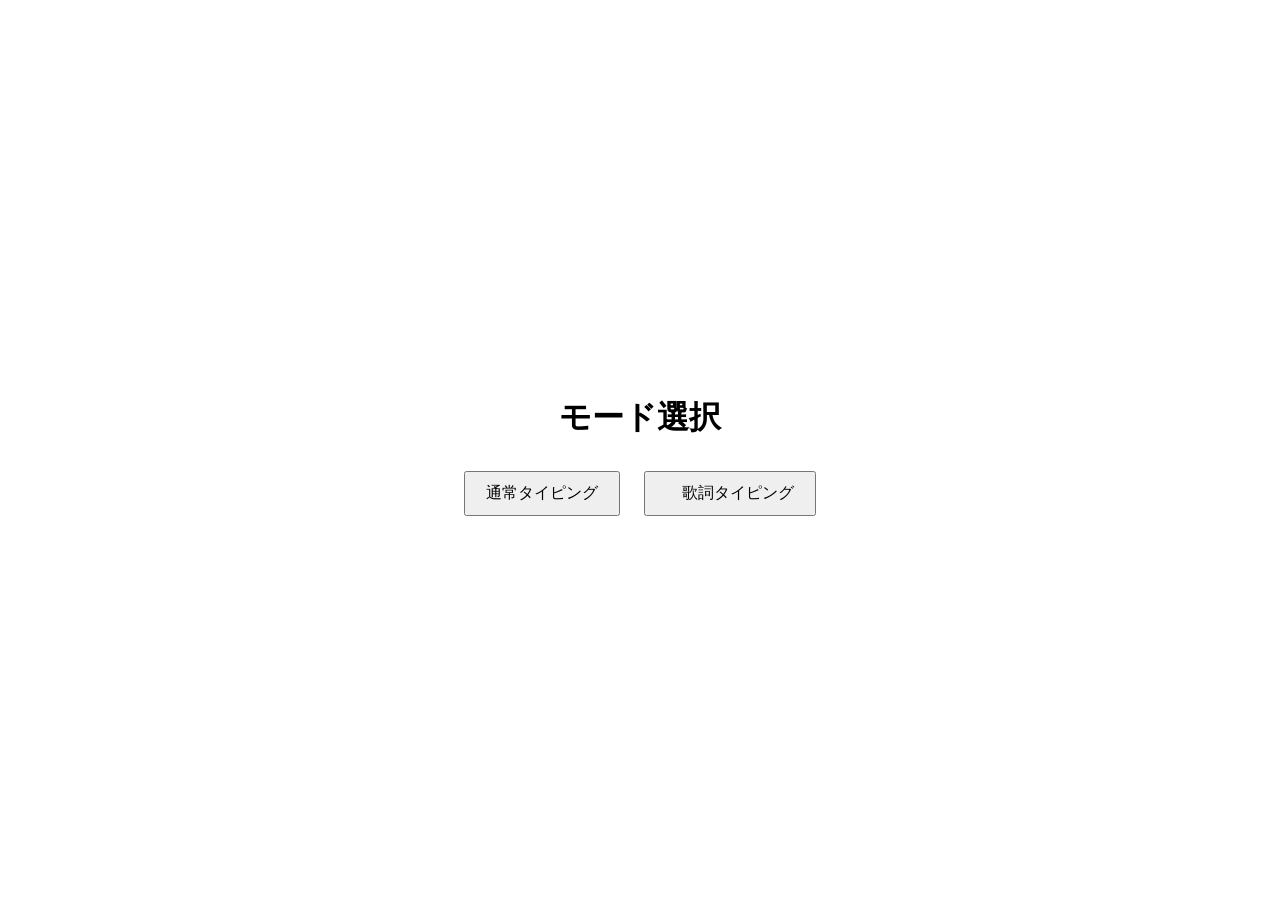
<file: index.html>
<!DOCTYPE html>
<html lang="ja">
<head>
  <meta charset="UTF-8">
  <title>分岐ページ</title>
  <style>
    body {
      margin: 0;
      height: 100vh;
      display: flex;
      justify-content: center;
      align-items: center;
      font-family: sans-serif;
    }
    .container {
      text-align: center;
    }
    button {
      margin: 10px;
      padding: 10px 20px;
      font-size: 16px;
    }
  </style>
</head>
<body>
  <div class="container">
    <h1>モード選択</h1>

    <button onclick="location.href='/normal-typing'">
      通常タイピング
    </button>

    <button onclick="location.href='/song-typing'">
     　歌詞タイピング
    </button>
  </div>
</body>
</html>
</file>
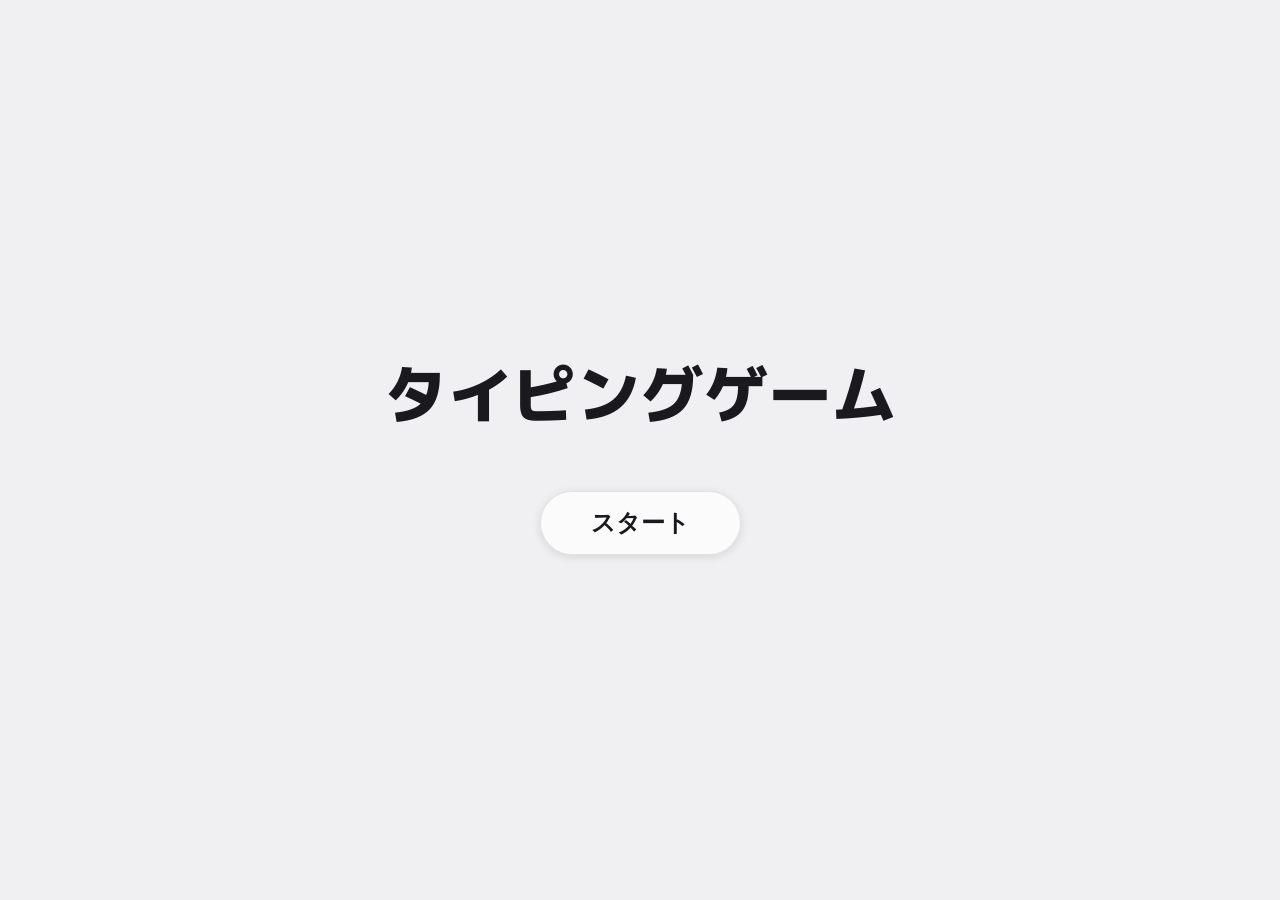
<file: normal-typing/index.html>
<!DOCTYPE html>
<html lang="ja">
<head>
    <meta charset="UTF-8">
    <meta name="viewport" content="width=device-width, initial-scale=1.0">
    <title>タイピングゲーム</title>
    <link rel="stylesheet" href="style.css">
</head>
<body>
    <div id="title-screen" class="screen active">
        <h1 class="game-title">タイピングゲーム</h1>
        <div class="menu">
            <button class="menu-button" onclick="showModeSelect()">スタート</button>
        </div>
    </div>

    <div id="mode-select-screen" class="screen">
        <h2>モード選択</h2>
        <div class="menu">
            <button class="menu-button" onclick="startNormalMode()">通常タイピング</button>
            <button class="menu-button" onclick="showRankSelect()">段位測定</button>
            <button class="menu-button" onclick="showTitleScreen()">戻る</button>
        </div>
    </div>

    <div id="rank-select-screen" class="screen">
        <h2>段位選択</h2>
        <div id="rank-carousel" class="rank-carousel"></div>
        <div class="rank-controls">
            <p>← → キーで選択、Enterで決定</p>
            <button class="menu-button" onclick="showModeSelect()">戻る</button>
        </div>
    </div>

    <div id="game-screen" class="screen">
        <div id="combo-gauge-container" class="combo-gauge-container">
            <div class="combo-label">100ノーミスボーナス</div>
            <div class="combo-gauge-bar">
                <div id="combo-gauge" class="combo-gauge-fill"></div>
                <div id="combo-gauge-text" class="combo-gauge-text">0 / 100</div>
            </div>
        </div>

        <div id="gauges" class="gauges">
            <div class="gauge-container">
                <div class="gauge-label">正打鍵数</div>
                <div class="gauge-bar">
                    <div id="correct-gauge" class="gauge-fill correct-fill"></div>
                    <div id="correct-gauge-text" class="gauge-text">0 / 0</div>
                </div>
            </div>
            <div class="gauge-container">
                <div class="gauge-label">ミス許容</div>
                <div class="gauge-bar">
                    <div id="miss-gauge" class="gauge-fill miss-fill"></div>
                    <div id="miss-gauge-text" class="gauge-text">0 / 0</div>
                </div>
            </div>
        </div>

        <div class="score-display">
            <div>スコア: <span id="score">0</span></div>
            <div>残り時間: <span id="time">60</span>s</div>
        </div>

        <div id="word-display" class="word-display">
            <div id="japanese-word" class="japanese-word"></div>
            <div id="romaji-word" class="romaji-word"></div>
        </div>

        <input type="text" id="input-field" class="input-field" autocomplete="off" autofocus>
    </div>

    <div id="result-screen" class="screen">
        <div id="result-content" class="result-content">
            <div id="result-animation"></div>
            <h2 id="result-title">結果</h2>
            <div id="result-details" class="result-details">
                <p>スコア: <span id="final-score">0</span></p>
                <p>正打鍵数: <span id="final-correct">0</span></p>
                <p>平均キータイプ数: <span id="final-kps">0.0</span> 回/秒</p>
                <p>ミスタイプ数: <span id="final-miss">0</span></p>
                <p id="high-score-text"></p>
            </div>
            <button class="menu-button" onclick="backToMenu()">メニューへ</button>
        </div>
    </div>

    <script src="script.js"></script>
</body>
</html>
</file>
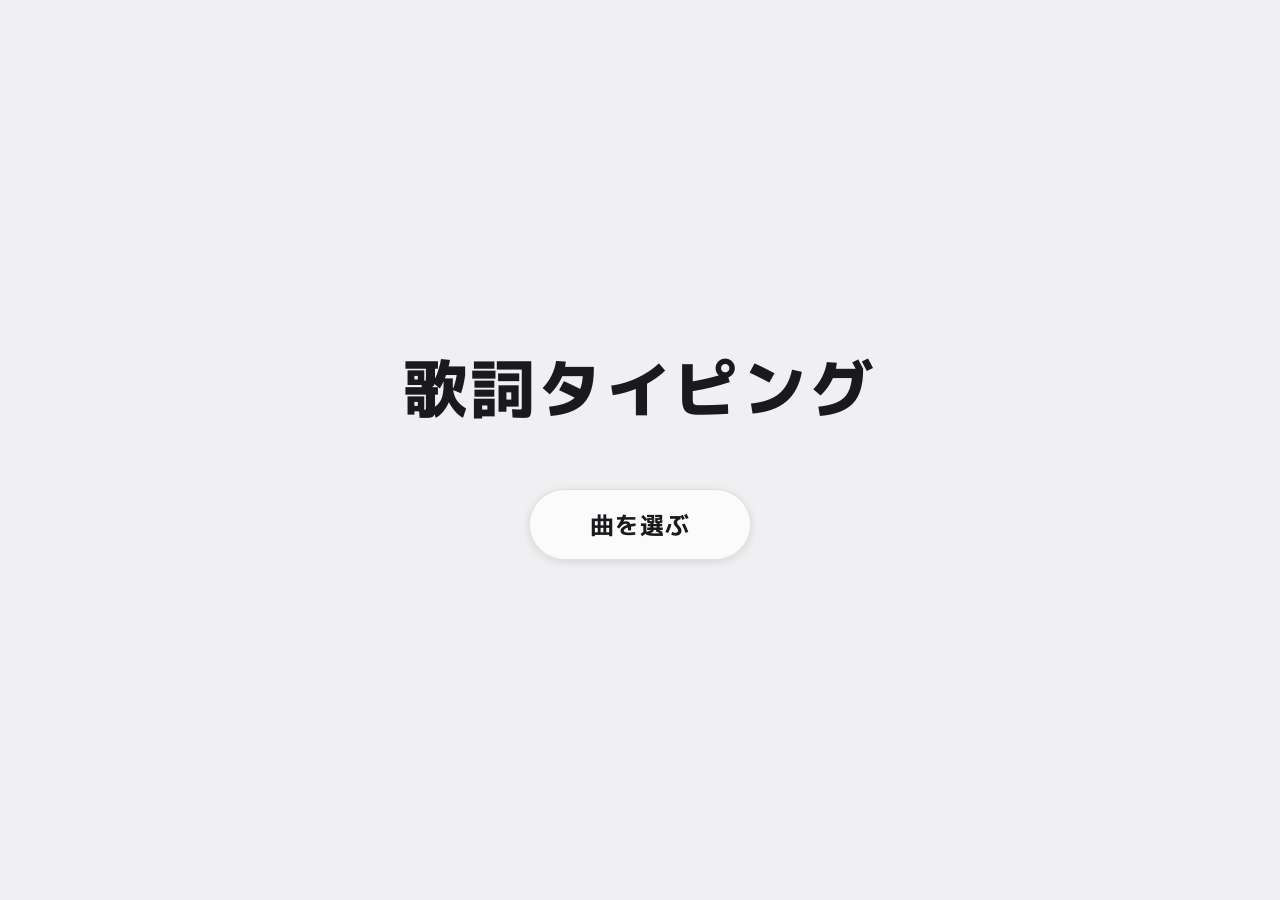
<file: song-typing/index.html>
<!DOCTYPE html>
<html lang="ja">
<head>
    <meta charset="UTF-8">
    <meta name="viewport" content="width=device-width, initial-scale=1.0">
    <link rel="icon" href="../assets/歌.png" type="image/png">
    <title>歌詞タイピングゲーム</title>
    <link rel="stylesheet" href="./style.css">
</head>
<body>
    <!-- タイトル画面 -->
    <div id="title-screen" class="screen active">
        <h1 class="game-title">歌詞タイピング</h1>
        <div class="menu">
            <button class="menu-button" onclick="showSongSelect()">曲を選ぶ</button>
        </div>
    </div>

    <!-- 曲選択画面 -->
    <div id="song-select-screen" class="screen">
        <h2>曲を選択</h2>
        <div id="song-list" class="song-list"></div>
        <button class="menu-button back-btn" onclick="showTitleScreen()">戻る</button>
    </div>

    <!-- ゲーム画面 -->
    <div id="game-screen" class="screen">
        <!-- YouTube動画 -->
        <div id="youtube-container" class="youtube-container">
            <div id="youtube-player"></div>
            <div class="youtube-overlay"></div>
        </div>

       <!-- ノルマゲージ -->
<div id="combo-gauge-container" class="combo-gauge-container">
    <div class="combo-label">ノルマ</div>
    <div class="combo-gauge-bar">
        <div id="norma-gauge" class="combo-gauge-fill"></div>
        <div id="norma-gauge-text" class="combo-gauge-text">-</div>
    </div>
</div>
        <!-- スコア表示 -->
        <div id="score-display" class="score-display">
            <div>スコア: <span id="score">0</span></div>
            <div>正打: <span id="correct-count">0</span> | ミス: <span id="miss-count">0</span></div>
        </div>

        <!-- 歌詞表示エリア -->
        <div id="lyrics-display" class="lyrics-display">
            <div id="current-line" class="current-line">
                <div id="japanese-line" class="japanese-line"></div>
                <div id="romaji-line" class="romaji-line"></div>
            </div>
            <div id="next-line" class="next-line"></div>
        </div>

        <!-- 入力フィールド -->
        <input type="text" id="input-field" class="input-field" autocomplete="off" disabled>
    </div>

    <!-- リザルト画面 -->
    <div id="result-screen" class="screen">
        <div class="result-content">
            <h2>結果</h2>
            <div class="result-details">
                <p>スコア: <span id="final-score">0</span></p>
                <span id="final-rank"></span>
                <p>正打鍵数: <span id="final-correct">0</span></p>
                <p>ミスタイプ数: <span id="final-miss">0</span></p>
                <p>打てなかった行数: <span id="final-missed-lines">0</span></p>
                <p>平均キータイプ数: <span id="final-kps">0.0</span> 回/秒</p>
            </div>
            <div class="result-buttons">
                <button class="menu-button" onclick="replaySong()">もう一度</button>
                <button class="menu-button" onclick="showSongSelect()">曲選択へ</button>
            </div>
        </div>
    </div>

    <!-- YouTube IFrame API -->
    <script src="https://www.youtube.com/iframe_api"></script>
    <!-- 歌詞データを先に読み込む -->
    <script src="./lyrics-data.js"></script>
    <script src="./lyrics-data-2.js"></script>
    <!-- メインスクリプト -->
    <script src="./script.js"></script>
</body>
</html>
</file>
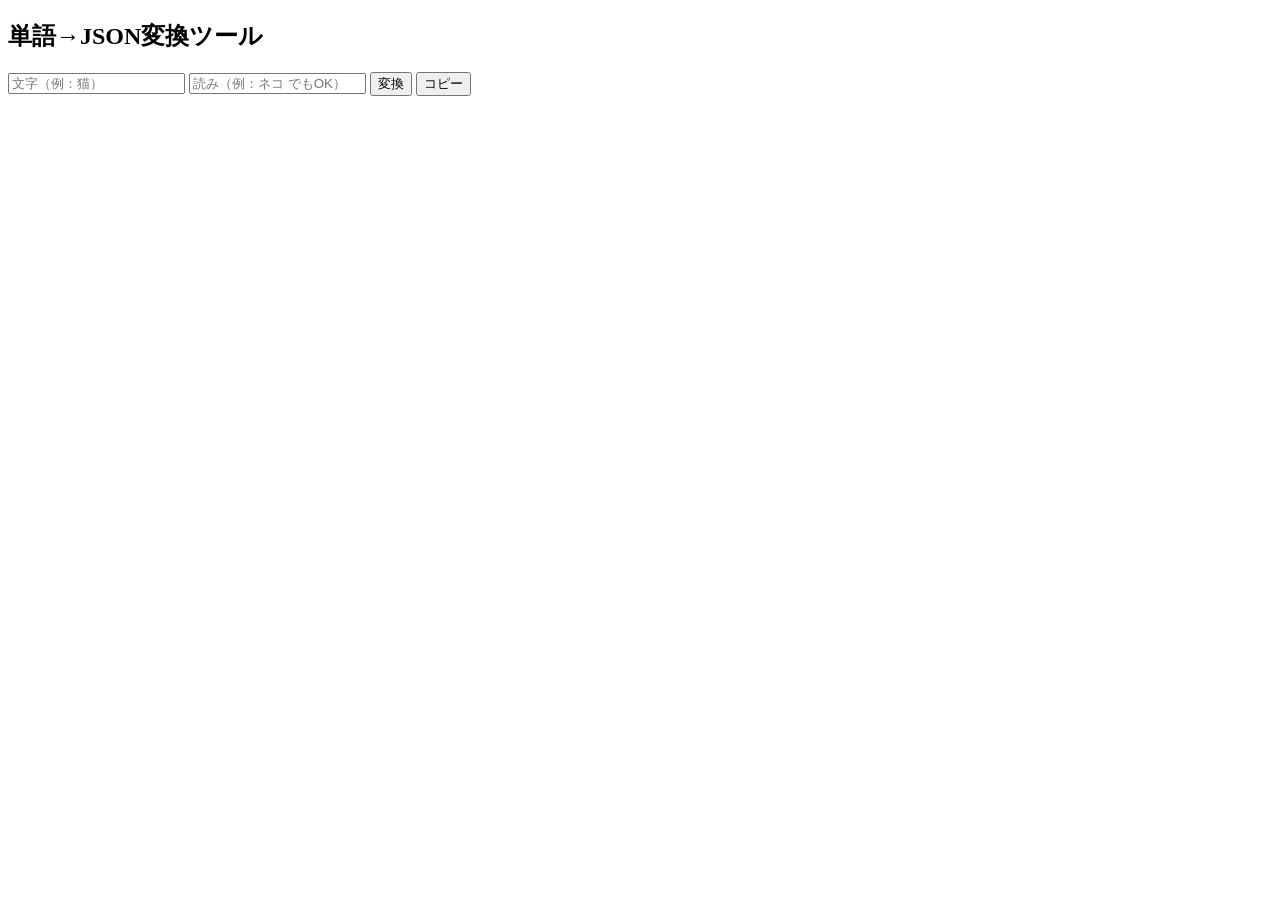
<file: normal-typing/creator.html>
<!DOCTYPE html>
<html lang="ja">
<head>
    <meta charset="UTF-8">
    <meta name="viewport" content="width=device-width, initial-scale=1.0">
    <title>単語→JSON変換</title>
</head>
<body>

<h2>単語→JSON変換ツール</h2>

<input type="text" id="word" placeholder="文字（例：猫）">
<input type="text" id="kana" placeholder="読み（例：ネコ でもOK）">
<button onclick="convert()">変換</button>
<button onclick="copyResult()">コピー</button>

<pre id="output"></pre>

<script>
function toHiragana(str) {
    return str.replace(/[\u30A1-\u30F6]/g, function(match) {
        return String.fromCharCode(match.charCodeAt(0) - 0x60)
    })
}

function convert() {
    var word = document.getElementById("word").value
    var kanaInput = document.getElementById("kana").value
    var kana = toHiragana(kanaInput).split("")

    var result = {
        word: word,
        kana: kana
    }

    document.getElementById("output").textContent =
        JSON.stringify(result) + ","
}

function copyResult() {
    var text = document.getElementById("output").textContent
    navigator.clipboard.writeText(text)
}
</script>

</body>
</html>
</file>
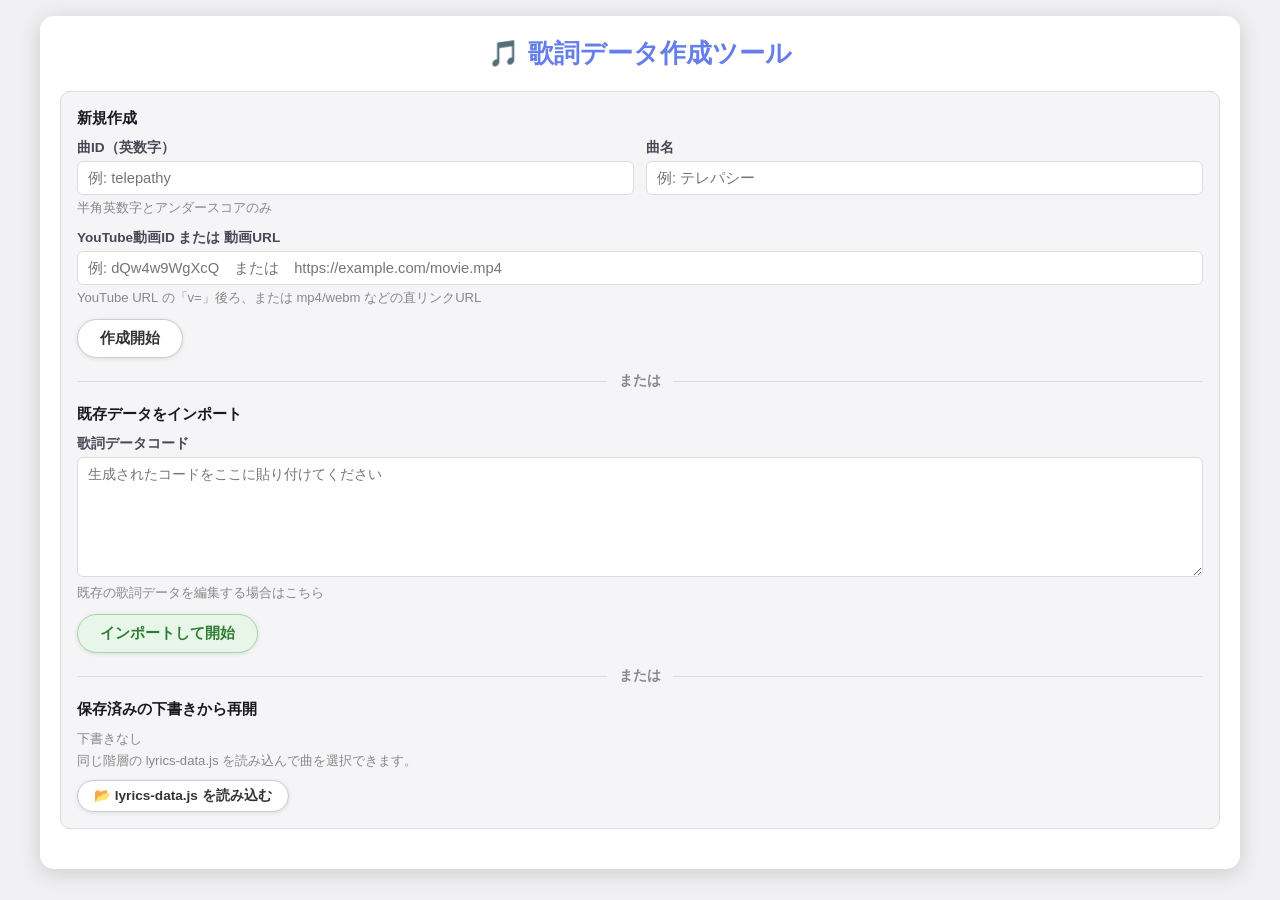
<file: song-typing/lyrics-creator.html>
<!DOCTYPE html>
<html lang="ja">
<head>
    <meta charset="UTF-8">
    <meta name="viewport" content="width=device-width, initial-scale=1.0">
    <title>歌詞データ作成ツール</title>
    <style>
        * { margin: 0; padding: 0; box-sizing: border-box; }
        :root {
            --bg: #f0f0f2;
            --surface: #fff;
            --surface2: #f5f5f7;
            --text: #1a1a1e;
            --text2: #484854;
            --text3: #888;
            --border: #ddd;
            --accent: #667eea;
            --accent2: #764ba2;
            --input-bg: #fff;
        }
        @media (prefers-color-scheme: dark) {
            :root {
                --bg: #111113;
                --surface: #1c1c1e;
                --surface2: #2a2a2e;
                --text: #e2e2e8;
                --text2: #a8a8bc;
                --text3: #666;
                --border: #3a3a3e;
                --accent: #7b8ff0;
                --accent2: #9060c0;
                --input-bg: #1c1c1e;
            }
        }
        body {
            font-family: 'Yu Gothic', 'Hiragino Kaku Gothic ProN', 'Meiryo', sans-serif;
            background: var(--bg);
            min-height: 100vh; padding: 16px;
            color: var(--text);
            font-size: 0.92rem;
        }
        .container {
            max-width: 1200px; margin: 0 auto;
            background: var(--surface);
            border-radius: 14px; padding: 20px;
            box-shadow: 0 4px 20px rgba(0,0,0,0.15);
        }
        h1 { color: var(--accent); text-align: center; margin-bottom: 20px; font-size: 1.6rem; }
        h3 { margin-bottom: 10px; color: var(--text); font-size: 0.95rem; }
        .setup-section { background: var(--surface2); padding: 16px; border-radius: 10px; margin-bottom: 20px; border: 1px solid var(--border); }
        .setup-divider { text-align: center; margin: 14px 0; position: relative; }
        .setup-divider::before { content:''; position:absolute; left:0; right:0; top:50%; height:1px; background:var(--border); }
        .setup-divider span { background:var(--surface2); padding:0 12px; position:relative; color:var(--text3); font-weight:bold; font-size:0.85rem; }
        .input-group { margin-bottom: 12px; }
        .input-group label { display:block; font-weight:bold; margin-bottom:4px; color:var(--text2); font-size:0.85rem; }
        .input-group input, .input-group textarea {
            width:100%; padding:8px 10px; border:1px solid var(--border); border-radius:6px; font-size:0.92rem;
            background: var(--input-bg); color: var(--text);
        }
        .input-group textarea { min-height:120px; font-family:'Courier New',monospace; font-size:0.85rem; }
        .input-group input:focus, .input-group textarea:focus { border-color:var(--accent); outline:none; }
        .input-row-2 { display:grid; grid-template-columns:1fr 1fr; gap:12px; }
        .btn {
            background: #fff;
            color: #333;
            border: 1px solid #ccc;
            padding:9px 22px;
            border-radius:50px; font-size:0.92rem;
            cursor:pointer; transition:all 0.2s ease; font-weight:bold;
            box-shadow: 0 1px 4px rgba(0,0,0,0.1);
        }
        .btn:hover { background: #f0f0f0; transform:translateY(-1px); box-shadow:0 3px 8px rgba(0,0,0,0.15); }
        .btn:active { transform:translateY(0); }
        .btn-small { padding:6px 16px; font-size:0.85rem; }
        .btn-tiny  { padding:4px 10px;  font-size:0.8rem; }
        .btn-import { background:#e8f5e9; color:#2e7d32; border-color:#a5d6a7; }
        .btn-import:hover { background:#dcedc8; }
        @media (prefers-color-scheme: dark) {
            .btn { background: #2a2a2e; color: #e2e2e8; border-color: #444; box-shadow: 0 1px 4px rgba(0,0,0,0.3); }
            .btn:hover { background: #3a3a3e; box-shadow: 0 3px 8px rgba(0,0,0,0.4); }
            .btn-import { background: #1b3a1f; color: #81c784; border-color: #2e7d32; }
            .btn-import:hover { background: #234a27; }
        }
        .main-content { display:none; }
        .main-content.active { display:block; }
        .video-section { background:#000; border-radius:10px; overflow:hidden; margin-bottom:16px; }
        #youtube-player { width:100%; height:400px; }
        .controls { background:var(--surface2); padding:14px; border-radius:10px; margin-bottom:16px; border:1px solid var(--border); }
        .controls-row { display:flex; gap:8px; align-items:center; margin-bottom:10px; flex-wrap:wrap; }
        .controls-row:last-child { margin-bottom:0; }
        .time-display { font-size:1.2rem; font-weight:bold; color:var(--accent); min-width:100px; }
        .control-group { display:flex; gap:4px; align-items:center; }
        .control-label { font-weight:bold; color:var(--text2); margin-right:4px; font-size:0.85rem; }
        .lyrics-input-section { background:var(--surface2); padding:16px; border-radius:10px; margin-bottom:16px; border:1px solid var(--border); }
        .lyrics-input-row {
            display: grid;
            grid-template-columns: 1fr 1fr 100px 40px 80px;
            gap: 6px; margin-bottom: 8px; align-items: center;
        }
        .lyrics-input-row input[type="text"],
        .lyrics-input-row input[type="color"] {
            padding: 8px; border: 1px solid var(--border); border-radius: 5px; font-size: 0.9rem;
            background: var(--input-bg); color: var(--text);
        }
        .lyrics-input-row input[type="color"] { padding: 3px; height: 38px; cursor: pointer; width: 100%; }
        .color-clear-btn {
            background: var(--surface2); color: var(--text2);
            border: 1px solid var(--border); padding: 4px 7px;
            border-radius: 5px; font-size: 0.72rem; cursor: pointer; white-space: nowrap;
        }
        .color-clear-btn:hover { background: var(--border); }
        .color-end-row {
            display: flex; align-items: center; gap: 8px; margin-bottom: 10px;
            padding-bottom: 12px; border-bottom: 1px solid var(--border);
            font-size: 0.85rem; color: var(--text2);
        }
        .color-end-row input[type="checkbox"] { width:14px; height:14px; cursor:pointer; }
        .output-section { background:var(--surface2); padding:16px; border-radius:10px; border:1px solid var(--border); }
        #output-textarea { width:100%; min-height:240px; font-family:'Courier New',monospace; font-size:0.85rem; padding:12px; border:1px solid var(--border); border-radius:5px; background:var(--input-bg); color:var(--text); }
        .lyrics-list { margin-top:16px; max-height:300px; overflow-y:auto; }
        .lyrics-list-header { display:flex; justify-content:space-between; align-items:center; margin-bottom:8px; flex-wrap:wrap; gap:6px; }
        .lyrics-list-header h3 { margin-bottom:0; }
        .diff-info-badges { display:flex; gap:5px; align-items:center; flex-wrap:wrap; }
        .total-kana-badge {
            background: linear-gradient(135deg, var(--accent) 0%, var(--accent2) 100%);
            color: white; padding: 4px 12px; border-radius: 20px;
            font-size: 0.82rem; font-weight: bold; white-space: nowrap;
        }
        .diff-badge {
            font-size: 0.78rem; font-weight: 800; padding: 4px 12px;
            border-radius: 20px; color: #fff; white-space: nowrap; letter-spacing: 0.04em;
        }
        .diff-badge-ultima { background: #1a1a1a !important; border: 1px solid #666; }
        .diff-badge-inst { background: #1e90ff; }
        .diff-badge-we {
            background: linear-gradient(90deg, #ff0000, #ff7700, #ffee00, #00cc00, #0099ff, #8800cc, #ff00aa);
        }
        .inst-row {
            display: flex; align-items: center; gap: 10px; margin-top: 10px;
            padding: 8px 12px; background: var(--surface2); border-radius: 8px; border: 1px solid #90caf9;
        }
        .inst-row label { font-weight: 800; font-size: 0.95rem; color: #1e90ff; cursor: pointer; margin-bottom: 0 !important; }
        .inst-row input[type="checkbox"] { width:16px; height:16px; cursor:pointer; flex-shrink:0; }
        .worlds-end-row {
            display: flex; align-items: center; gap: 10px; margin-top: 12px;
            padding: 10px 12px; background: #1a1a1a; border-radius: 8px; border: 1px solid #444;
        }
        .worlds-end-row label {
            font-weight: 800; font-size: 0.95rem;
            background: linear-gradient(90deg, #ff0000, #ff7700, #ffee00, #00cc00, #0099ff, #8800cc, #ff00aa);
            -webkit-background-clip: text; -webkit-text-fill-color: transparent; background-clip: text;
            cursor: pointer; margin-bottom: 0 !important;
        }
        .worlds-end-row input[type="checkbox"] { width:16px; height:16px; cursor:pointer; flex-shrink:0; }
        #worlds-end-char {
            width: 50px; padding: 6px; border: 2px solid #555; border-radius: 6px;
            font-size: 1.2rem; text-align: center; background: #2a2a2a; color: #fff;
        }
        #worlds-end-char:focus { border-color: #ff7700; outline: none; }
        #worlds-end-hint { font-size: 0.78rem; color: var(--text3); }
        .lyrics-item {
            background:var(--surface); padding:8px 10px; margin-bottom:4px;
            border-radius:5px; display:flex; justify-content:space-between; align-items:center;
            border-left: 3px solid transparent; border: 1px solid var(--border);
        }
        .lyrics-item-content { flex:1; }
        .lyrics-item-time { font-weight:bold; color:var(--accent); min-width:70px; display:inline-block; font-size:0.85rem; }
        .lyrics-item-text { margin:0 6px; font-size:0.9rem; }
        .lyrics-item-color-dot { display:inline-block; width:10px; height:10px; border-radius:50%; margin-left:5px; vertical-align:middle; border:1px solid var(--border); }
        .lyrics-item-tag { display:inline-block; font-size:0.68rem; padding:1px 5px; border-radius:4px; margin-left:3px; font-weight:bold; vertical-align:middle; }
        .tag-start { background:#e3f2fd; color:#1565c0; }
        .tag-end   { background:#fce4ec; color:#b71c1c; }
        .lyrics-item-delete { display:flex; gap:4px; }
        .btn-delete { background:#f44336; color:white; border:none; padding:4px 12px; border-radius:5px; cursor:pointer; font-size:0.78rem; }
        .btn-delete:hover { background:#d32f2f; }
        .btn-edit { background:#2196F3; color:white; border:none; padding:4px 12px; border-radius:5px; cursor:pointer; font-size:0.78rem; }
        .btn-edit:hover { background:#1976D2; }
        .hint { color:var(--text3); font-size:0.82rem; margin-top:4px; }
        .success-message { background:#4CAF50; color:white; padding:12px; border-radius:5px; margin-top:8px; margin-bottom:8px; display:none; font-size:0.9rem; }
        .success-message.show { display:block; animation:fadeIn 0.3s ease; }
        #import-success { background:#2196F3; }
        @keyframes fadeIn { from{opacity:0} to{opacity:1} }

        /* プレビュー */
        .preview-overlay { display:none; position:fixed; inset:0; background:rgba(0,0,0,0.92); z-index:1000; flex-direction:column; align-items:center; justify-content:center; }
        .preview-overlay.active { display:flex; }
        .preview-video-wrapper { width:100%; max-width:860px; aspect-ratio:16/9; background:#000; border-radius:12px; overflow:hidden; box-shadow:0 0 40px rgba(102,126,234,0.4); margin-bottom:16px; }
        #preview-player { width:100%; height:100%; }
        .preview-lyrics-area { width:100%; max-width:860px; }
        #preview-scroll-panel {
            width: 100vw; overflow: hidden; position: relative; height: 180px;
            mask-image: linear-gradient(to bottom, transparent 0%, black 20%, black 80%, transparent 100%);
            -webkit-mask-image: linear-gradient(to bottom, transparent 0%, black 20%, black 80%, transparent 100%);
        }
        #preview-scroll-inner {
            display: flex; flex-direction: column; align-items: center; gap: 8px;
            transition: transform 0.55s cubic-bezier(0.3, 0.8, 0.3, 1); will-change: transform;
        }
        .preview-scroll-line { font-weight:bold; letter-spacing:0.05em; text-align:center; white-space:nowrap; line-height:1.3; font-size:0.95rem; color:rgba(255,255,255,0.28); transition:font-size 0.45s ease,color 0.45s ease; }
        .preview-scroll-line.past  { color:rgba(255,255,255,0.22); font-size:0.95rem; }
        .preview-scroll-line.active { font-size:2rem; color:#fff; text-shadow:0 0 12px rgba(255,255,255,0.4); }
        .preview-scroll-line.near  { font-size:1.2rem; color:rgba(255,255,255,0.55); }
        #preview-romaji { font-size:1rem; color:#aac4ff; letter-spacing:0.12em; min-height:1.4rem; text-align:center; font-family:'Courier New',monospace; margin-top:6px; }
        .preview-controls { display:flex; gap:10px; align-items:center; margin-top:12px; }
        .preview-time { font-size:1.1rem; font-weight:bold; color:#667eea; min-width:90px; text-align:center; }
        .preview-close-btn { position:fixed; top:16px; right:16px; background:rgba(255,255,255,0.15); color:white; border:2px solid rgba(255,255,255,0.3); padding:8px 18px; border-radius:50px; font-size:0.9rem; cursor:pointer; transition:all 0.2s ease; }
        .preview-close-btn:hover { background:rgba(255,255,255,0.28); }

        /* 下書きリスト */
        .draft-bar {
            background: var(--surface2); border: 1px solid var(--border);
            border-radius: 10px; padding: 12px; margin-bottom: 16px;
        }
        .draft-bar-header { display:flex; justify-content:space-between; align-items:center; margin-bottom:8px; }
        .draft-bar-header h3 { margin:0; font-size:0.9rem; }
        .draft-list { display:flex; flex-wrap:wrap; gap:6px; }
        .draft-item {
            display:flex; align-items:center; gap:4px;
            background:var(--surface); border:1px solid var(--border);
            border-radius:20px; padding:4px 10px; font-size:0.82rem;
            cursor:pointer; transition:background 0.15s;
        }
        .draft-item:hover { background:var(--surface2); }
        .draft-item.active { border-color:var(--accent); color:var(--accent); font-weight:700; }
        .draft-item-del { color:var(--text3); font-size:0.9rem; line-height:1; padding:0 2px; cursor:pointer; }
        .draft-item-del:hover { color:#f44336; }
        .draft-empty { font-size:0.82rem; color:var(--text3); }
        #preview-combo {
            position: fixed; right: clamp(12px,3vw,40px); top: 50%; transform: translateY(-50%);
            display: flex; flex-direction: column; align-items: center;
            pointer-events: none; z-index: 1010; opacity: 0; transition: opacity 0.2s;
        }
        #preview-combo.visible { opacity: 1; }
        #preview-combo-label { font-size: 0.7rem; font-weight: 700; letter-spacing: 0.18em; color: rgba(255,255,255,0.5); margin-bottom: 2px; }
        #preview-combo-number {
            font-size: clamp(2.5rem, 5vw, 4rem); font-weight: 900; line-height: 1;
            background: linear-gradient(180deg, #fff2f3 0%, #fbddfd 100%);
            -webkit-background-clip: text; -webkit-text-fill-color: transparent; background-clip: text;
        }
        #preview-combo-number.pop { transform: scale(0.75); }
        #preview-combo-number:not(.pop) { transition: transform 0.1s ease-out; }
    </style>
</head>
<body>
<div class="container">
    <h1>🎵 歌詞データ作成ツール</h1>

    <div id="setup-section" class="setup-section">
        <h3>新規作成</h3>
        <div class="input-row-2">
            <div class="input-group">
                <label>曲ID（英数字）</label>
                <input type="text" id="song-id" placeholder="例: telepathy">
                <p class="hint">半角英数字とアンダースコアのみ</p>
            </div>
            <div class="input-group">
                <label>曲名</label>
                <input type="text" id="song-title" placeholder="例: テレパシー">
            </div>
        </div>
        <div class="input-group">
            <label>YouTube動画ID または 動画URL</label>
            <input type="text" id="youtube-id" placeholder="例: dQw4w9WgXcQ　または　https://example.com/movie.mp4">
            <p class="hint">YouTube URL の「v=」後ろ、または mp4/webm などの直リンクURL</p>
        </div>
        <button class="btn" onclick="startSetup()">作成開始</button>

        <div class="setup-divider"><span>または</span></div>

        <h3>既存データをインポート</h3>
        <div class="input-group">
            <label>歌詞データコード</label>
            <textarea id="import-textarea" placeholder="生成されたコードをここに貼り付けてください"></textarea>
            <p class="hint">既存の歌詞データを編集する場合はこちら</p>
        </div>
        <button class="btn btn-import" onclick="importAndStart()">インポートして開始</button>

        <div class="setup-divider"><span>または</span></div>

        <h3>保存済みの下書きから再開</h3>
        <div id="setup-draft-list" style="display:flex;flex-wrap:wrap;gap:6px;margin-top:4px;">
            <span class="draft-empty">下書きなし</span>
        </div>
        <p class="hint" style="margin-bottom:10px;">同じ階層の lyrics-data.js を読み込んで曲を選択できます。</p>
        <button class="btn btn-small" onclick="loadFromLyricsDataJs()">📂 lyrics-data.js を読み込む</button>
        <select id="lyricsdata-song-select" style="display:none;margin-left:10px;padding:8px;border-radius:8px;border:2px solid #ddd;font-size:1rem;">
            <option value="">-- 曲を選択 --</option>
        </select>
        <button id="lyricsdata-edit-btn" class="btn btn-small" style="display:none;margin-left:6px;" onclick="editSelectedSong()">この曲を編集</button>
    </div><!-- /setup-section -->

    <div id="main-content" class="main-content">
        <!-- 下書きバー -->
        <div class="draft-bar" id="draft-bar">
            <div class="draft-bar-header">
                <h3>📝 下書き</h3>
                <div style="display:flex;gap:6px;">
                    <button class="btn btn-tiny" onclick="saveDraft()">現在を保存</button>
                    <button class="btn btn-tiny" onclick="newDraft()">＋ 新規</button>
                </div>
            </div>
            <div class="draft-list" id="draft-list"></div>
        </div>
        <div class="video-section"><div id="youtube-player"></div></div>
        <div class="controls">
            <div class="controls-row">
                <div class="time-display" id="current-time">0.00秒</div>
                <button class="btn btn-small" onclick="pauseVideo()">⏸ 一時停止</button>
                <button class="btn btn-small" onclick="playVideo()">▶ 再生</button>
                <button class="btn btn-small" style="background:linear-gradient(135deg,#FF6B6B,#ee5a24)" onclick="openPreview()">👁 プレビュー</button>
            </div>
            <div class="controls-row">
                <span class="control-label">微調整:</span>
                <div class="control-group">
                    <button class="btn btn-tiny" onclick="seekVideo(-0.01)">◀ 0.01秒</button>
                    <button class="btn btn-tiny" onclick="seekVideo(0.01)">0.01秒 ▶</button>
                </div>
                <div class="control-group">
                    <button class="btn btn-tiny" onclick="seekVideo(-0.1)">◀ 0.1秒</button>
                    <button class="btn btn-tiny" onclick="seekVideo(0.1)">0.1秒 ▶</button>
                </div>
                <div class="control-group">
                    <button class="btn btn-tiny" onclick="seekVideo(-1)">◀ 1秒</button>
                    <button class="btn btn-tiny" onclick="seekVideo(1)">1秒 ▶</button>
                </div>
                <div class="control-group">
                    <button class="btn btn-tiny" onclick="seekVideo(-5)">◀ 5秒</button>
                    <button class="btn btn-tiny" onclick="seekVideo(5)">5秒 ▶</button>
                </div>
            </div>
        </div>

        <div class="lyrics-input-section">
            <h3>歌詞を追加</h3>

            <!-- WORLD'S END 設定 -->
            <div class="worlds-end-row" id="worlds-end-row">
                <input type="checkbox" id="worlds-end-check" onchange="toggleWorldsEnd()">
                <label for="worlds-end-check">WORLD'S END</label>
                <input type="text" id="worlds-end-char" placeholder="狂" maxlength="1" oninput="onWorldsEndCharInput()">
                <span id="worlds-end-hint">記号（漢字一文字）を入力</span>
            </div>

            <!-- Inst 設定 -->
            <div class="inst-row" id="inst-row">
                <input type="checkbox" id="inst-check" onchange="toggleInst()">
                <label for="inst-check">インスト曲（歌詞なし）</label>
                <span style="font-size:0.82rem;color:#888;">チェックすると歌詞入力が不要になります</span>
            </div>

            <div style="margin: 16px 0 12px; border-top: 2px solid #ddd;"></div>

            <!-- 曲の読み・ジャンル -->
            <div class="input-row-2" style="margin-bottom:10px;">
                <div class="input-group" style="margin-bottom:0;">
                    <label>曲名の読み（五十音ソート用）</label>
                    <input type="text" id="song-yomi" placeholder="例: てれぱしー" oninput="songYomi=this.value">
                </div>
                <div class="input-group" style="margin-bottom:0;">
                    <label>ジャンル1</label>
                    <select id="song-genre" onchange="songGenre=this.value" style="width:100%;padding:8px;border:1px solid var(--border);border-radius:6px;background:var(--input-bg);color:var(--text);font-size:0.92rem;">
                        <option value="">未分類</option>
                    </select>
                </div>
            </div>
            <div class="input-row-2" style="margin-bottom:10px;">
                <div class="input-group" style="margin-bottom:0;">
                    <label>ジャンル2（任意）</label>
                    <select id="song-genre2" onchange="songGenre2=this.value" style="width:100%;padding:8px;border:1px solid var(--border);border-radius:6px;background:var(--input-bg);color:var(--text);font-size:0.92rem;">
                        <option value="">なし</option>
                    </select>
                </div>
                <div class="input-group" style="margin-bottom:0;">
                    <label>ジャンル3（任意）</label>
                    <select id="song-genre3" onchange="songGenre3=this.value" style="width:100%;padding:8px;border:1px solid var(--border);border-radius:6px;background:var(--input-bg);color:var(--text);font-size:0.92rem;">
                        <option value="">なし</option>
                    </select>
                </div>
            </div>

            <!-- 歌詞入力エリア（Inst時は非表示） -->
            <div id="lyrics-input-area">
                <div class="lyrics-input-row">
                    <input type="text"  id="lyrics-text"  placeholder="歌詞（漢字・カタカナOK）">
                    <input type="text"  id="lyrics-kana"  placeholder="読み（ひらがなのみ）">
                    <input type="text"  id="lyrics-color-hex" placeholder="#ffffff" maxlength="7"
                           oninput="syncColorPicker()" style="font-family:monospace;">
                    <input type="color" id="lyrics-color-picker" value="#ffffff"
                           oninput="syncColorHex()">
                    <button class="btn btn-small" onclick="addLyric()">追加</button>
                </div>
                <div class="color-end-row">
                    <input type="checkbox" id="lyrics-color-end">
                    <label for="lyrics-color-end">このラインで色を終了（colorEnd）</label>
                    <button class="color-clear-btn" onclick="clearColor()">🎨 色なし</button>
                    <span id="color-preview-swatch"
                          style="display:inline-block;width:22px;height:22px;border-radius:4px;border:1px solid #bbb;background:#fff;vertical-align:middle;"></span>
                    <span id="color-preview-label" style="font-size:0.82rem;color:#888;">色なし</span>
                </div>
                <div class="color-end-row" style="margin-top:6px;">
                    <input type="checkbox" id="lyrics-scroll-check">
                    <label for="lyrics-scroll-check">このラインをスクロール表示（scroll）</label>
                </div>
                <div class="color-end-row" style="margin-top:6px;">
                    <input type="checkbox" id="lyrics-stay-start">
                    <label for="lyrics-stay-start">ここからSTAY開始（stayStart）</label>
                </div>
                <div class="color-end-row" style="margin-top:4px;">
                    <input type="checkbox" id="lyrics-stay-end">
                    <label for="lyrics-stay-end">ここでSTAY終了・一気にスクロール（stayEnd）</label>
                </div> → 読みを入力 → 追加ボタンで現在の時間に追加。色を指定すると <code>colorStart</code> が付きます。読みなしの場合は空欄でも追加できます。</p>
            </div>
        </div><!-- /lyrics-input-section -->

        <div class="lyrics-list" id="lyrics-list"></div>

        <div class="output-section">
            <h3>生成されたコード / インポート</h3>
            <div style="margin-bottom:10px;">
                <button class="btn btn-small" onclick="generateCode()">コード生成</button>
                <button class="btn btn-small" onclick="copyCode()">📋 コピー</button>
                <button class="btn btn-small btn-import" onclick="importCode()">📥 インポート</button>
            </div>
            <div class="success-message" id="copy-success">コピーしました！</div>
            <div class="success-message" id="import-success">インポートしました！</div>
            <textarea id="output-textarea"></textarea>
            <p class="hint">
                【生成】このコードをlyrics-data.jsのSONGS配列にコピペ<br>
                【インポート】既存のコードを貼り付けて「📥 インポート」で編集可能
            </p>
        </div>
    </div><!-- /main-content -->
</div><!-- /container -->

<!-- プレビュー -->
<div class="preview-overlay" id="preview-overlay">
    <button class="preview-close-btn" onclick="closePreview()">✕ 閉じる</button>
    <div class="preview-video-wrapper"><div id="preview-player"></div></div>
    <div class="preview-lyrics-area">
        <div id="preview-scroll-panel">
            <div id="preview-scroll-inner"></div>
        </div>
        <div id="preview-scroll-text-bar" style="width:100%;overflow:hidden;height:2.2em;position:relative;display:none;">
            <span id="preview-scroll-text-inner" style="position:absolute;white-space:nowrap;font-size:1.3rem;font-weight:700;color:#fff;"></span>
        </div>
        <style>#preview-scroll-text-bar.active{display:block;}
        @keyframes scroll-rtl { from { right: -100%; } to { right: 110%; } }
        </style>
        <div id="preview-romaji"></div>
    </div>
    <div class="preview-controls">
        <div class="preview-time" id="preview-time">0.00秒</div>
        <button class="btn btn-small" onclick="pausePreview()">⏸ 一時停止</button>
        <button class="btn btn-small" onclick="playPreview()">▶ 再生</button>
        <div class="control-group">
            <button class="btn btn-tiny" onclick="seekPreview(-5)">◀ 5秒</button>
            <button class="btn btn-tiny" onclick="seekPreview(5)">5秒 ▶</button>
        </div>
    </div>
    <div id="preview-combo">
        <div id="preview-combo-label">COMBO</div>
        <div id="preview-combo-number">0</div>
    </div>
</div>

<script src="https://www.youtube.com/iframe_api"></script>
<script>
// ===== グローバル =====
let player = null;
let previewPlayer = null;
let currentTime = 0;
let previewCurrentTime = 0;
let lyricsData = [];
let songId = '', songTitle = '', youtubeId = '', videoUrl = '';
let isWorldsEnd = false, worldsEndChar = '';
let isInst = false;
let songYomi = '', songGenre = '', songGenre2 = '', songGenre3 = '';
let updateInterval = null;
let previewUpdateInterval = null;
let _currentDraftId = null;
let _lastSavedJSON = null; // beforeunload 用

// ===== 下書き管理 =====
const DRAFT_KEY = 'typing_game_creator_drafts';

function getDrafts() {
    try { return JSON.parse(localStorage.getItem(DRAFT_KEY) || '[]'); } catch(e) { return []; }
}
function saveDraftsRaw(arr) {
    localStorage.setItem(DRAFT_KEY, JSON.stringify(arr));
}

function getCurrentState() {
    return { id: songId, title: songTitle, youtubeId, videoUrl, isWorldsEnd, worldsEnd: worldsEndChar, isInst, yomi: songYomi, genre: songGenre, genre2: songGenre2, genre3: songGenre3, lyrics: lyricsData };
}

function saveDraft(quiet = false) {
    const state = getCurrentState();
    const stateJSON = JSON.stringify(state);
    const drafts = getDrafts();
    if (_currentDraftId) {
        const i = drafts.findIndex(d => d._draftId === _currentDraftId);
        if (i >= 0) { drafts[i] = { ...state, _draftId: _currentDraftId }; }
        else { drafts.push({ ...state, _draftId: _currentDraftId }); }
    } else {
        _currentDraftId = Date.now().toString();
        drafts.push({ ...state, _draftId: _currentDraftId });
    }
    saveDraftsRaw(drafts);
    _lastSavedJSON = stateJSON;
    renderDraftList();
    if (!quiet) showMessage('copy-success');
}

function loadDraft(draftId) {
    if (!confirmUnsaved()) return;
    const drafts = getDrafts();
    const d = drafts.find(d => d._draftId === draftId);
    if (!d) return;
    _currentDraftId = draftId;
    songId = d.id || ''; songTitle = d.title || '';
    youtubeId = d.youtubeId || ''; videoUrl = d.videoUrl || '';
    isWorldsEnd = !!d.isWorldsEnd; worldsEndChar = d.worldsEnd || '';
    isInst = !!d.isInst;
    songYomi   = d.yomi   || '';
    songGenre  = d.genre  || '';
    songGenre2 = d.genre2 || '';
    songGenre3 = d.genre3 || '';
    lyricsData = (d.lyrics || []).map(l => ({ time: l.time, text: l.text, kana: l.kana || [], colorStart: l.colorStart || null, colorEnd: l.colorEnd || false, scroll: l.scroll || null, stayStart: l.stayStart || null, stayEnd: l.stayEnd || null }));
    _lastSavedJSON = JSON.stringify(getCurrentState());
    // UI復元
    const we = document.getElementById('worlds-end-check'); if (we) we.checked = isWorldsEnd;
    const wec = document.getElementById('worlds-end-char'); if (wec) wec.value = worldsEndChar;
    const ic = document.getElementById('inst-check'); if (ic) ic.checked = isInst;
    const la = document.getElementById('lyrics-input-area'); if (la) la.style.display = isInst ? 'none' : '';
    document.getElementById('output-textarea').value = '';
    if (!player) {
        createPlayer();
    } else if (isDirectVideoUrl(videoUrl)) {
        player.destroy?.(); createPlayer();
    } else {
        player.loadVideoById?.(youtubeId || '');
    }
    renderLyricsList();
    renderDraftList();
    syncYomiGenreUI();
}

function deleteDraft(draftId, e) {
    e.stopPropagation();
    if (!confirm('この下書きを削除しますか？')) return;
    const drafts = getDrafts().filter(d => d._draftId !== draftId);
    saveDraftsRaw(drafts);
    if (_currentDraftId === draftId) _currentDraftId = null;
    renderDraftList();
}

function newDraft() {
    if (!confirmUnsaved()) return;
    _currentDraftId = null;
    _lastSavedJSON = null;
    songId = ''; songTitle = ''; youtubeId = ''; videoUrl = '';
    isWorldsEnd = false; worldsEndChar = ''; isInst = false;
    lyricsData = [];
    const we = document.getElementById('worlds-end-check'); if (we) we.checked = false;
    const wec = document.getElementById('worlds-end-char'); if (wec) wec.value = '';
    const ic = document.getElementById('inst-check'); if (ic) ic.checked = false;
    const la = document.getElementById('lyrics-input-area'); if (la) la.style.display = '';
    document.getElementById('output-textarea').value = '';
    renderLyricsList();
    renderDraftList();
    // セットアップ画面に戻す
    document.getElementById('setup-section').style.display = '';
    document.getElementById('main-content').classList.remove('active');
}

function renderDraftList() {
    const drafts = getDrafts();
    const html = drafts.length === 0
        ? '<span class="draft-empty">下書きなし</span>'
        : drafts.map(d => `
            <div class="draft-item${d._draftId === _currentDraftId ? ' active' : ''}" onclick="loadDraft('${d._draftId}')">
                <span>${d.title || '(無題)'}</span>
                <span class="draft-item-del" onclick="deleteDraft('${d._draftId}', event)">✕</span>
            </div>`).join('');
    const el = document.getElementById('draft-list');
    if (el) el.innerHTML = html;
    const el2 = document.getElementById('setup-draft-list');
    if (el2) el2.innerHTML = html;
}

function confirmUnsaved() {
    const cur = JSON.stringify(getCurrentState());
    if (_lastSavedJSON !== null && cur !== _lastSavedJSON) {
        return confirm('現在の下書きが保存されていません。\n続けると変更が失われます。よろしいですか？');
    }
    return true;
}

// ブラウザ再読み込み・タブ閉じ時の警告
window.addEventListener('beforeunload', e => {
    if (lyricsData.length === 0) return;
    const cur = JSON.stringify(getCurrentState());
    if (_lastSavedJSON === null || cur !== _lastSavedJSON) {
        e.preventDefault();
        e.returnValue = '';
    }
});

// ===== ローマ字変換（プレビュー & カウント用） =====
const SINGLE_MAP = {
    'あ':'a','い':'i','う':'u','え':'e','お':'o',
    'か':'ka','き':'ki','く':'ku','け':'ke','こ':'ko',
    'が':'ga','ぎ':'gi','ぐ':'gu','げ':'ge','ご':'go',
    'さ':'sa','し':'shi','す':'su','せ':'se','そ':'so',
    'ざ':'za','じ':'ji','ず':'zu','ぜ':'ze','ぞ':'zo',
    'た':'ta','ち':'chi','つ':'tsu','て':'te','と':'to',
    'だ':'da','ぢ':'di','づ':'du','で':'de','ど':'do',
    'な':'na','に':'ni','ぬ':'nu','ね':'ne','の':'no',
    'は':'ha','ひ':'hi','ふ':'fu','へ':'he','ほ':'ho',
    'ば':'ba','び':'bi','ぶ':'bu','べ':'be','ぼ':'bo',
    'ぱ':'pa','ぴ':'pi','ぷ':'pu','ぺ':'pe','ぽ':'po',
    'ま':'ma','み':'mi','む':'mu','め':'me','も':'mo',
    'や':'ya','ゆ':'yu','よ':'yo',
    'ら':'ra','り':'ri','る':'ru','れ':'re','ろ':'ro',
    'わ':'wa','を':'wo','ん':'n','っ':'ltu','ー':'-',
    'ゔ':'vu'
};
const COMBO_MAP = {
    'きゃ':'kya','きゅ':'kyu','きょ':'kyo',
    'しゃ':'sha','しゅ':'shu','しょ':'sho',
    'ちゃ':'cha','ちゅ':'chu','ちょ':'cho',
    'にゃ':'nya','にゅ':'nyu','にょ':'nyo',
    'ひゃ':'hya','ひゅ':'hyu','ひょ':'hyo',
    'みゃ':'mya','みゅ':'myu','みょ':'myo',
    'りゃ':'rya','りゅ':'ryu','りょ':'ryo',
    'ぎゃ':'gya','ぎゅ':'gyu','ぎょ':'gyo',
    'じゃ':'ja','じゅ':'ju','じょ':'jo',
    'びゃ':'bya','びゅ':'byu','びょ':'byo',
    'ぴゃ':'pya','ぴゅ':'pyu','ぴょ':'pyo',
    'ふぁ':'fa','ふぃ':'fi','ふぇ':'fe','ふぉ':'fo',
    'うぃ':'wi','うぇ':'we',
    'てぃ':'thi','でぃ':'dhi',
    'ゔぁ':'va','ゔぃ':'vi','ゔぇ':'ve','ゔぉ':'vo',
    'ゔゃ':'vya','ゔゅ':'vyu','ゔょ':'vyo',
    'つぁ':'tsa','つぃ':'tsi','つぇ':'tse','つぉ':'tso',
    'てぇ':'the','てゅ':'thu',
    'でぁ':'dha','でぇ':'dhe','でゅ':'dhu',
    'とぁ':'twa','とぃ':'twi','とぅ':'twu','とぇ':'twe','とぉ':'two',
    'どぁ':'dwa','どぃ':'dwi','どぅ':'dwu','どぇ':'dwe','どぉ':'dwo',
    'くぁ':'kwa','ぐぁ':'gwa',
    'うぁ':'wha','うぉ':'who',
    'いぇ':'ye'
};

function toRomaji(kanaArray) {
    let result = '', i = 0;
    while (i < kanaArray.length) {
        if (i + 1 < kanaArray.length && COMBO_MAP[kanaArray[i] + kanaArray[i+1]]) {
            result += COMBO_MAP[kanaArray[i] + kanaArray[i+1]]; i += 2; continue;
        }
        if (kanaArray[i] === 'っ') {
            if (i + 1 < kanaArray.length) {
                // っ+コンボ
                if (i + 2 < kanaArray.length && COMBO_MAP[kanaArray[i+1] + kanaArray[i+2]]) {
                    result += COMBO_MAP[kanaArray[i+1] + kanaArray[i+2]][0]; i++; continue;
                }
                // っ+単体
                const nxt = SINGLE_MAP[kanaArray[i+1]];
                if (nxt) { result += nxt[0]; i++; continue; }
            }
            result += 'ltu'; i++; continue; // 末尾
        }
        result += SINGLE_MAP[kanaArray[i]] || kanaArray[i]; i++;
    }
    return result;
}

// 実際の打鍵数を計算（game.js と同じロジック）
function countKeystrokes(kanaArray) {
    let total = 0, i = 0;
    while (i < kanaArray.length) {
        if (kanaArray[i] === 'っ') {
            if (i + 1 < kanaArray.length) {
                // っ+コンボ
                if (i + 2 < kanaArray.length && COMBO_MAP[kanaArray[i+1] + kanaArray[i+2]]) {
                    total += 1; i++; continue;
                }
                const nxt = SINGLE_MAP[kanaArray[i+1]];
                if (nxt) { total += 1; i++; continue; }
            }
            total += 3; i++; continue; // 末尾っ → ltu
        }
        if (i + 1 < kanaArray.length && COMBO_MAP[kanaArray[i] + kanaArray[i+1]]) {
            total += COMBO_MAP[kanaArray[i] + kanaArray[i+1]].length; i += 2; continue;
        }
        if (kanaArray[i] === 'ん') {
            total += (i === kanaArray.length - 1) ? 2 : 1; i++; continue;
        }
        const r = SINGLE_MAP[kanaArray[i]] || kanaArray[i];
        total += r.length; i++;
    }
    return total;
}

// ===== World's End トグル =====
function toggleWorldsEnd() {
    isWorldsEnd = document.getElementById('worlds-end-check').checked;
    if (!isWorldsEnd) worldsEndChar = '';
    renderLyricsList();
}

function toggleInst() {
    const checked = document.getElementById('inst-check').checked;
    if (checked && lyricsData.length > 0) {
        if (!confirm(`歌詞が${lyricsData.length}件登録されています。\nインスト楽曲に変更すると歌詞がすべて削除されます。\nよろしいですか？`)) {
            document.getElementById('inst-check').checked = false;
            return;
        }
    }
    isInst = checked;
    const area = document.getElementById('lyrics-input-area');
    const listEl = document.getElementById('lyrics-list');
    if (isInst) {
        area.style.display = 'none';
        lyricsData = [];
    } else {
        area.style.display = '';
    }
    renderLyricsList();
}

function onWorldsEndCharInput() {
    worldsEndChar = document.getElementById('worlds-end-char').value.trim();
    renderLyricsList();
}

// ===== 難易度計算（15上限、15超は15+） =====
function calcDifficulty(totalKeystrokes) {
    const rawLevel = Math.max(1, Math.ceil(totalKeystrokes / 100));
    const level    = Math.min(rawLevel, 15);
    const over15   = rawLevel > 15;
    let name, color;
    if      (level <= 3)  { name = 'BASIC';    color = '#00ac7e'; }
    else if (level <= 7)  { name = 'ADVANCED'; color = '#fc8207'; }
    else if (level <= 10) { name = 'EXPERT';   color = '#f22922'; }
    else if (level <= 12) { name = 'MASTER';   color = '#921cec'; }
    else                  { name = 'ULTIMA';   color = '#000000'; }
    return { name, color, level, over15 };
}

// ===== 色ピッカー同期 =====
function syncColorPicker() {
    const hex = document.getElementById('lyrics-color-hex').value;
    if (/^#[0-9a-fA-F]{6}$/.test(hex)) {
        document.getElementById('lyrics-color-picker').value = hex;
    }
    updateColorPreview();
}
function syncColorHex() {
    const c = document.getElementById('lyrics-color-picker').value;
    document.getElementById('lyrics-color-hex').value = c;
    updateColorPreview();
}
function clearColor() {
    document.getElementById('lyrics-color-hex').value = '';
    document.getElementById('lyrics-color-picker').value = '#ffffff';
    updateColorPreview();
}
function updateColorPreview() {
    const hex = document.getElementById('lyrics-color-hex').value;
    const swatch = document.getElementById('color-preview-swatch');
    const label  = document.getElementById('color-preview-label');
    if (/^#[0-9a-fA-F]{6}$/.test(hex)) {
        swatch.style.background = hex;
        label.textContent = hex;
        label.style.color = '#333';
    } else {
        swatch.style.background = '#fff';
        label.textContent = '色なし';
        label.style.color = '#888';
    }
}

function isDirectVideoUrl(str) {
    if (!str) return false;
    return /^https?:\/\/.+\.(mp4|webm|ogg|mov|m4v)(\?.*)?$/i.test(str) ||
           (str.startsWith('http') && !str.includes('youtube.com') && !str.includes('youtu.be'));
}

function onYouTubeIframeAPIReady() {}

// ===== セットアップ =====
function startSetup() {
    songId    = document.getElementById('song-id').value.trim();
    songTitle = document.getElementById('song-title').value.trim();
    const input = document.getElementById('youtube-id').value.trim();
    if (!songId || !songTitle || !input) { alert('全ての項目を入力してください'); return; }
    if (isDirectVideoUrl(input)) {
        videoUrl  = input;
        youtubeId = '';
    } else {
        youtubeId = input;
        videoUrl  = '';
    }
    lyricsData = [];
    isWorldsEnd = false; worldsEndChar = ''; isInst = false;
    createPlayer();
}

function importAndStart() {
    const code = document.getElementById('import-textarea').value.trim();
    if (!code) { alert('インポートするコードを入力してください'); return; }
    try {
        const data = eval('(' + code + ')');
        if (!data.id || !data.title || (!data.youtubeId && !data.videoUrl)) throw new Error('不正なフォーマットです');
        songId        = data.id;
        songTitle     = data.title;
        youtubeId     = data.youtubeId || '';
        videoUrl      = data.videoUrl  || '';
        isWorldsEnd   = !!(data.worldsEnd);
        worldsEndChar = data.worldsEnd || '';
        isInst = !data.lyrics || data.lyrics.length === 0;
        songYomi   = data.yomi   || '';
        songGenre  = data.genre  || '';
        songGenre2 = data.genre2 || '';
        songGenre3 = data.genre3 || '';
        lyricsData = (data.lyrics || []).map(l => ({
            time: l.time, text: l.text, kana: l.kana,
            colorStart: l.colorStart || null,
            colorEnd:   l.colorEnd   || false
        }));
        createPlayer();
        document.getElementById('import-textarea').value = '';
        syncYomiGenreUI();
    } catch (e) { alert('インポートに失敗しました。\n' + e.message); }
}

// ===== プレイヤー =====
function createPlayer() {
    document.getElementById('setup-section').style.display = 'none';
    document.getElementById('main-content').classList.add('active');
    renderDraftList();
    _lastSavedJSON = null; // 新規作成時は未保存扱い

    if (isDirectVideoUrl(videoUrl)) {
        const container = document.getElementById('youtube-player');
        container.innerHTML = '';
        const vid = document.createElement('video');
        vid.src = videoUrl;
        vid.controls = true;
        vid.style.cssText = 'width:100%;height:500px;background:#000;';
        vid.preload = 'metadata';
        container.appendChild(vid);
        // player互換APIラップ
        player = {
            getCurrentTime: () => vid.currentTime,
            getDuration:    () => isFinite(vid.duration) ? vid.duration : 0,
            seekTo:         (t) => { vid.currentTime = t; },
            playVideo:      () => vid.play(),
            pauseVideo:     () => vid.pause(),
            setPlaybackRate:(r) => { vid.playbackRate = r; },
            destroy:        () => { vid.pause(); vid.src = ''; },
            loadVideoById:  () => {},
        };
        vid.addEventListener('loadedmetadata', onPlayerReady);
    } else {
        player = new YT.Player('youtube-player', {
            height: '500', width: '100%', videoId: youtubeId,
            host: 'https://www.youtube.com',
            playerVars: { autoplay: 0, enablejsapi: 1, origin: window.location.origin },
            events: { onReady: onPlayerReady }
        });
    }
}
function onPlayerReady() {
    updateInterval = setInterval(() => {
        if (player && player.getCurrentTime) {
            currentTime = player.getCurrentTime();
            document.getElementById('current-time').textContent = currentTime.toFixed(2) + '秒';
        }
    }, 100);
    // UIをインポートした状態に合わせて復元
    const weCheck = document.getElementById('worlds-end-check');
    const weChar  = document.getElementById('worlds-end-char');
    const instCheck = document.getElementById('inst-check');
    const lyricsArea = document.getElementById('lyrics-input-area');
    if (weCheck)  weCheck.checked  = isWorldsEnd;
    if (weChar)   weChar.value     = worldsEndChar;
    if (instCheck) instCheck.checked = isInst;
    if (lyricsArea) lyricsArea.style.display = isInst ? 'none' : '';
    renderLyricsList();
}
function pauseVideo() { if (player) player.pauseVideo(); }
function playVideo()  { if (player) player.playVideo(); }
function seekVideo(sec) { if (player) player.seekTo(Math.max(0, currentTime + sec), true); }

// ===== 歌詞追加 =====
function addLyric() {
    const text     = document.getElementById('lyrics-text').value.replace(/^[\r\n]+|[\r\n]+$/g, '');
    const kana     = document.getElementById('lyrics-kana').value.trim();
    const colorHex = document.getElementById('lyrics-color-hex').value.trim();
    const colorEnd   = document.getElementById('lyrics-color-end').checked;
    const scrollCheck = document.getElementById('lyrics-scroll-check').checked;
    const stayStart   = document.getElementById('lyrics-stay-start').checked;
    const stayEnd     = document.getElementById('lyrics-stay-end').checked;

    if (!text) { alert('歌詞を入力してください'); return; }
    if (kana && !/^[ぁ-んゔーa-z0-9 ]+$/.test(kana)) {
        alert('読みはひらがな、ゔ、長音記号（ー）、小文字英数字のみで入力してください'); return;
    }

    const entry = {
        time: currentTime,
        text: text,
        kana: kana ? kana.split('') : [],
        colorStart: (/^#[0-9a-fA-F]{6}$/.test(colorHex)) ? colorHex : null,
        colorEnd: colorEnd,
        scroll: scrollCheck || null,
        stayStart: stayStart || null,
        stayEnd: stayEnd || null
    };

    lyricsData.push(entry);
    lyricsData.sort((a, b) => a.time - b.time);
    _lastSavedJSON = null;
    renderLyricsList();

    document.getElementById('lyrics-text').value = '';
    document.getElementById('lyrics-kana').value = '';
    document.getElementById('lyrics-scroll-check').checked = false;
    document.getElementById('lyrics-stay-start').checked = false;
    document.getElementById('lyrics-stay-end').checked = false;
}

function deleteLyric(index) {
    if (confirm('この歌詞を削除しますか？')) {
        lyricsData.splice(index, 1);
        _lastSavedJSON = null;
        renderLyricsList();
    }
}

// ===== リスト描画 =====
function renderLyricsList() {
    const container = document.getElementById('lyrics-list');

    let badgeHtml = '';
    let headerRight = '';

    if (isWorldsEnd) {
        // WORLD'S END バッジ
        badgeHtml = `<span class="diff-badge diff-badge-we">WORLD'S END 「${worldsEndChar || '?'}」</span>`;
        headerRight = `<div class="diff-info-badges">${badgeHtml}</div>`;
    } else if (lyricsData.length === 0) {
        // 歌詞なし → Inst
        badgeHtml = `<span class="diff-badge diff-badge-inst">Inst</span>`;
        headerRight = `<div class="diff-info-badges">${badgeHtml}</div>`;
    } else {
        // 通常
        const totalKeystrokes = lyricsData.reduce((sum, l) => sum + countKeystrokes(l.kana), 0);
        const diff = calcDifficulty(totalKeystrokes);
        const levelLabel = diff.over15
            ? `15<sup>+</sup>`
            : `${diff.level}`;
        let cls = diff.name === 'ULTIMA' ? 'diff-badge diff-badge-ultima' : 'diff-badge';
        badgeHtml = `<span class="${cls}" style="background:${diff.color};">${diff.name} Lv.${levelLabel}</span>`;
        headerRight = `
            <div class="diff-info-badges">
                <span class="total-kana-badge">⌨️ 総打数: ${totalKeystrokes}</span>
                ${badgeHtml}
            </div>`;
    }

    container.innerHTML = `
        <div class="lyrics-list-header">
            <h3>追加済み歌詞（${lyricsData.length}行）</h3>
            ${headerRight}
        </div>
    `;

    lyricsData.forEach((lyric, i) => {
        const el = document.createElement('div');
        el.className = 'lyrics-item';
        if (lyric.colorStart) el.style.borderLeftColor = lyric.colorStart;

        let colorInfo = '';
        if (lyric.colorStart) {
            colorInfo += `<span class="lyrics-item-color-dot" style="background:${lyric.colorStart};"></span>`;
            colorInfo += `<span class="lyrics-item-tag tag-start">colorStart: ${lyric.colorStart}</span>`;
        }
        if (lyric.colorEnd) {
            colorInfo += `<span class="lyrics-item-tag tag-end">colorEnd</span>`;
        }
        const kanaDisplay = lyric.kana.length > 0 ? ` (${lyric.kana.join('')})` : ' <span style="color:#aaa;font-size:0.8em;">読みなし</span>';

        el.innerHTML = `
            <div class="lyrics-item-content">
                <span class="lyrics-item-time">${lyric.time.toFixed(2)}秒</span>
                <span class="lyrics-item-text">${lyric.text}${kanaDisplay}</span>
                ${colorInfo}
            </div>
            <div class="lyrics-item-delete">
                <button class="btn-edit" onclick="editLyric(${i})">編集</button>
                <button class="btn-delete" onclick="deleteLyric(${i})">削除</button>
            </div>
        `;
        container.appendChild(el);
    });
}

// ===== 歌詞編集 =====
function editLyric(index) {
    const lyric = lyricsData[index];
    if (!lyric) return;

    // 入力欄に値を戻す
    document.getElementById('lyrics-text').value  = lyric.text;
    document.getElementById('lyrics-kana').value  = lyric.kana.join('');
    const colorHex = lyric.colorStart || '';
    document.getElementById('lyrics-color-hex').value    = colorHex;
    document.getElementById('lyrics-color-picker').value = colorHex || '#ffffff';
    document.getElementById('lyrics-color-end').checked  = lyric.colorEnd || false;
    document.getElementById('lyrics-scroll-check').checked = !!lyric.scroll;
    document.getElementById('lyrics-stay-start').checked   = !!lyric.stayStart;
    document.getElementById('lyrics-stay-end').checked     = !!lyric.stayEnd;
    updateColorPreview();

    // 時間もその歌詞のタイミングにシーク
    if (player) player.seekTo(lyric.time, true);

    // リストから削除（追加時に新しいエントリが作られる）
    lyricsData.splice(index, 1);
    renderLyricsList();

    // テキスト欄にフォーカス
    document.getElementById('lyrics-text').focus();
}

// ===== lyrics-data.js から読み込む =====
let _loadedSongs = [];
function loadFromLyricsDataJs() {
    fetch('./lyrics-data.js')
        .then(r => {
            if (!r.ok) throw new Error(`読み込み失敗 (${r.status})`);
            return r.text();
        })
        .then(text => {
            const match = text.match(/const\s+SONGS\s*=\s*(\[[\s\S]*\])\s*;?\s*$/m)
                       || text.match(/const\s+SONGS\s*=\s*(\[[\s\S]*\])/);
            if (!match) throw new Error('SONGS配列が見つかりません');
            _loadedSongs = eval(match[1]);
            const sel = document.getElementById('lyricsdata-song-select');
            sel.innerHTML = '<option value="">-- 曲を選択 --</option>';
            _loadedSongs.forEach((song, i) => {
                const opt = document.createElement('option');
                opt.value = i;
                opt.textContent = song.title;
                sel.appendChild(opt);
            });
            sel.style.display = '';
            document.getElementById('lyricsdata-edit-btn').style.display = '';
            alert(`${_loadedSongs.length}曲を読み込みました！`);
        })
        .catch(err => {
            alert('lyrics-data.js の読み込みに失敗しました。\n同じ階層に置いてあるか確認してください。\n\n' + err.message);
        });
}

function editSelectedSong() {
    const sel = document.getElementById('lyricsdata-song-select');
    const idx = parseInt(sel.value);
    if (isNaN(idx) || !_loadedSongs[idx]) { alert('曲を選択してください'); return; }

    // 歌詞があってコード生成されていない場合は確認
    const outputCode = document.getElementById('output-textarea')?.value.trim() || '';
    if (lyricsData.length > 0 && !outputCode) {
        if (!confirm('現在の歌詞データのコードが生成されていません。\nこのまま別の曲の編集に移ると、現在の作業内容が失われます。\n続けますか？')) return;
    }
    const song = _loadedSongs[idx];
    const code = JSON.stringify(song).replace(/"([^"]+)":/g, '$1:').replace(/"/g, "'");
    // importAndStart と同じ処理をオブジェクトから直接実行
    songId        = song.id;
    songTitle     = song.title;
    youtubeId     = song.youtubeId || '';
    videoUrl      = song.videoUrl  || '';
    isWorldsEnd   = !!(song.worldsEnd);
    worldsEndChar = song.worldsEnd || '';
    isInst = !song.lyrics || song.lyrics.length === 0;
    songYomi   = song.yomi   || '';
    songGenre  = song.genre  || '';
    songGenre2 = song.genre2 || '';
    songGenre3 = song.genre3 || '';
    lyricsData = (song.lyrics || []).map(l => ({
        time: l.time, text: l.text, kana: l.kana || [],
        colorStart: l.colorStart || null,
        colorEnd:   l.colorEnd   || false
    }));
    createPlayer();
    syncYomiGenreUI();
}

// ===== コード生成 / コピー / インポート =====
function generateCode() {
    if (!isInst && !isWorldsEnd && lyricsData.length === 0) {
        alert('歌詞を1つ以上追加するか、インスト曲またはWORLD\'S ENDを設定してください'); return;
    }
    const weChar = document.getElementById('worlds-end-char') ? document.getElementById('worlds-end-char').value.trim() : worldsEndChar;
    const escapedId    = songId.replace(/'/g, "\\'");
    const escapedTitle = songTitle.replace(/'/g, "\\'");
    let code = `{\n    id: '${escapedId}',\n    title: '${escapedTitle}',\n`;
    if (songYomi)   code += `    yomi: '${songYomi.replace(/'/g,"\\'")}',\n`;
    if (songGenre)  code += `    genre: '${songGenre}',\n`;
    if (songGenre2) code += `    genre2: '${songGenre2}',\n`;
    if (songGenre3) code += `    genre3: '${songGenre3}',\n`;
    if (videoUrl) {
        code += `    videoUrl: '${videoUrl}',\n`;
    } else {
        code += `    youtubeId: '${youtubeId}',\n`;
    }
    if (isWorldsEnd && weChar) {
        code += `    worldsEnd: '${weChar}',\n`;
    }
    if (!isInst && lyricsData.length > 0) {
        code += `    lyrics: [\n`;
        lyricsData.forEach((lyric, i) => {
            const kanaStr = lyric.kana.map(k => `'${k}'`).join(',');
            let extra = '';
            if (lyric.colorStart) extra += `, colorStart: '${lyric.colorStart}'`;
            if (lyric.colorEnd)   extra += `, colorEnd: true`;
            if (lyric.scroll)     extra += `, scroll: true`;
            if (lyric.stayStart)  extra += `, stayStart: true`;
            if (lyric.stayEnd)    extra += `, stayEnd: true`;
            code += `        { time: ${lyric.time.toFixed(2)}, text: '${lyric.text.replace(/'/g,"\\'")}', kana: [${kanaStr}]${extra} }`;
            if (i < lyricsData.length - 1) code += ',';
            code += '\n';
        });
        code += `    ]\n`;
    }
    code += `}`;
    document.getElementById('output-textarea').value = code;
}

function copyCode() {
    const ta = document.getElementById('output-textarea');
    if (!ta.value) { alert('まずコード生成ボタンを押してください'); return; }
    ta.select();
    document.execCommand('copy');
    showMessage('copy-success');
}

function importCode() {
    const code = document.getElementById('output-textarea').value.trim();
    if (!code) { alert('コードを貼り付けてください'); return; }
    try {
        const data = eval('(' + code + ')');
        if (!data.id || !data.title || (!data.youtubeId && !data.videoUrl)) throw new Error('不正なフォーマットです');
        songId        = data.id;
        songTitle     = data.title;
        youtubeId     = data.youtubeId || '';
        videoUrl      = data.videoUrl  || '';
        isWorldsEnd   = !!(data.worldsEnd);
        worldsEndChar = data.worldsEnd || '';
        isInst = !data.lyrics || data.lyrics.length === 0;
        songYomi   = data.yomi   || '';
        songGenre  = data.genre  || '';
        songGenre2 = data.genre2 || '';
        songGenre3 = data.genre3 || '';
        lyricsData = (data.lyrics || []).map(l => ({
            time: l.time, text: l.text, kana: l.kana,
            colorStart: l.colorStart || null,
            colorEnd:   l.colorEnd   || false
        }));
        // UI復元
        const weCheck = document.getElementById('worlds-end-check');
        const weChar  = document.getElementById('worlds-end-char');
        const instCheck = document.getElementById('inst-check');
        const lyricsArea = document.getElementById('lyrics-input-area');
        if (weCheck)  weCheck.checked   = isWorldsEnd;
        if (weChar)   weChar.value      = worldsEndChar;
        if (instCheck) instCheck.checked = isInst;
        if (lyricsArea) lyricsArea.style.display = isInst ? 'none' : '';
        syncYomiGenreUI();
        if (player) {
            if (videoUrl && isDirectVideoUrl(videoUrl)) {
                player.destroy?.();
                createPlayer();
            } else {
                player.loadVideoById(youtubeId);
            }
        }
        renderLyricsList();
        showMessage('import-success');
        let info = `インポート完了！\n曲: ${songTitle}`;
        if (isInst)       info += '\n種別: インスト曲';
        else if (isWorldsEnd) info += `\nWORLD'S END: ★${worldsEndChar}`;
        else              info += `\n歌詞数: ${lyricsData.length}行`;
        alert(info);
    } catch (e) { alert('インポートに失敗しました。\n' + e.message); }
}

function syncYomiGenreUI() {
    const y = document.getElementById('song-yomi');
    if (y) y.value = songYomi;
    const g1 = document.getElementById('song-genre');
    if (g1) g1.value = songGenre;
    const g2 = document.getElementById('song-genre2');
    if (g2) g2.value = songGenre2;
    const g3 = document.getElementById('song-genre3');
    if (g3) g3.value = songGenre3;
}

function showMessage(id) {
    const el = document.getElementById(id);
    el.classList.add('show');
    setTimeout(() => el.classList.remove('show'), 2000);
}

// ===== プレビュー =====
function buildPreviewScrollPanel() {
    const inner = document.getElementById('preview-scroll-inner');
    if (!inner) return;
    inner.innerHTML = '';
    inner.style.transform = '';

    lyricsData.forEach((lyric, i) => {
        const el = document.createElement('div');
        el.className = 'preview-scroll-line';
        el.id = `psl-${i}`;
        el.textContent = lyric.text;
        inner.appendChild(el);
    });

    // 色を事前適用
    let preColor = null;
    lyricsData.forEach((lyric, i) => {
        if (lyric.colorStart) preColor = lyric.colorStart;
        const el = document.getElementById(`psl-${i}`);
        if (el && preColor) el.dataset.color = preColor;
        if (lyric.colorEnd) preColor = null;
    });
}

function updatePreviewScroll(idx) {
    const inner = document.getElementById('preview-scroll-inner');
    const panel = document.getElementById('preview-scroll-panel');
    if (!inner || !panel) return;

    inner.querySelectorAll('.preview-scroll-line').forEach((el, i) => {
        el.className = 'preview-scroll-line';
        if (i < idx)            el.classList.add('past');
        else if (i === idx)     el.classList.add('active');
        else if (i === idx + 1 || i === idx - 1) el.classList.add('near');
        el.style.color = el.dataset.color || '';
    });

    const activeEl = document.getElementById(`psl-${idx}`);
    if (!activeEl) return;
    const panelH = panel.offsetHeight;
    const offset = activeEl.offsetTop + activeEl.offsetHeight / 2 - panelH / 2;

    // stay中はスクロール固定
    if (!previewStayActive) {
        if (idx === 0) {
            inner.style.transition = 'none';
            inner.style.transform = `translateY(${-offset}px)`;
            void inner.offsetWidth;
            inner.style.transition = '';
        } else {
            inner.style.transform = `translateY(${-offset}px)`;
        }
    }
}

function openPreview() {
    if (lyricsData.length === 0) { alert('歌詞が1つもありません。'); return; }
    if (player) player.pauseVideo();
    _prevPreviewIdx = -1;
    previewStayActive = false;
    document.getElementById('preview-overlay').classList.add('active');
    buildPreviewScrollPanel();
    document.getElementById('preview-romaji').textContent = '';

    if (isDirectVideoUrl(videoUrl)) {
        const container = document.getElementById('preview-player');
        container.innerHTML = '';
        const vid = document.createElement('video');
        vid.src = videoUrl;
        vid.style.cssText = 'width:100%;height:100%;object-fit:contain;background:#000;';
        vid.playsInline = true;
        container.appendChild(vid);
        previewPlayer = {
            getCurrentTime: () => vid.currentTime,
            pauseVideo: () => vid.pause(),
            destroy: () => { vid.pause(); vid.src = ''; vid.remove(); },
        };
        vid.play();
        previewUpdateInterval = setInterval(updatePreviewLyric, 50);
    } else {
        previewPlayer = new YT.Player('preview-player', {
            height: '100%', width: '100%', videoId: youtubeId,
            host: 'https://www.youtube.com',
            playerVars: {
                autoplay: 1, controls: 1, disablekb: 0,
                fs: 0, modestbranding: 1, rel: 0,
                enablejsapi: 1, origin: window.location.origin
            },
            events: {
                onReady: (e) => {
                    e.target.playVideo();
                    previewUpdateInterval = setInterval(updatePreviewLyric, 50);
                }
            }
        });
    }
}

let _prevPreviewIdx = -1;
let previewCombo = 0;
let previewComboTimer = null;
let previewAutoTimers = [];
let previewStayActive = false;

function updatePreviewCombo(hit) {
    const numEl = document.getElementById('preview-combo-number');
    const panel = document.getElementById('preview-combo');
    if (!numEl || !panel) return;
    if (hit) {
        previewCombo++;
        panel.classList.add('visible');
        if (previewComboTimer) { clearTimeout(previewComboTimer); previewComboTimer = null; numEl.classList.remove('pop'); }
        void numEl.offsetWidth;
        numEl.classList.add('pop');
        previewComboTimer = setTimeout(() => { numEl.classList.remove('pop'); previewComboTimer = null; }, 100);
    } else {
        previewCombo = 0;
    }
    numEl.textContent = previewCombo;
}

function schedulePreviewAutoType(kana, windowMs) {
    previewAutoTimers.forEach(t => clearTimeout(t));
    previewAutoTimers = [];
    const romaji = toRomaji(kana);
    const totalKeys = romaji.length;
    if (totalKeys === 0) return;
    const interval = windowMs / totalKeys;
    for (let i = 0; i < totalKeys; i++) {
        const t = setTimeout(() => updatePreviewCombo(true), interval * (i + 1));
        previewAutoTimers.push(t);
    }
}

function updatePreviewLyric() {
    if (!previewPlayer || !previewPlayer.getCurrentTime) return;
    previewCurrentTime = previewPlayer.getCurrentTime();
    document.getElementById('preview-time').textContent = previewCurrentTime.toFixed(2) + '秒';

    let idx = -1;
    for (let i = 0; i < lyricsData.length; i++) {
        if (previewCurrentTime >= lyricsData[i].time) idx = i;
        else break;
    }

    if (idx !== _prevPreviewIdx) {
        _prevPreviewIdx = idx;
        if (idx >= 0) {
            const lyric = lyricsData[idx];

            // stay処理
            if (lyric.stayStart) previewStayActive = true;
            if (lyric.stayEnd) {
                previewStayActive = false;
                // stayEnd：一気にスクロール解放
                const inner = document.getElementById('preview-scroll-inner');
                const panel = document.getElementById('preview-scroll-panel');
                const activeEl = document.getElementById(`psl-${idx}`);
                if (inner && panel && activeEl) {
                    const offset = activeEl.offsetTop + activeEl.offsetHeight / 2 - panel.offsetHeight / 2;
                    inner.style.transform = `translateY(${-offset}px)`;
                }
            }

            updatePreviewScroll(idx);

            // scrollテキスト
            const stb    = document.getElementById('preview-scroll-text-bar');
            const stInner = document.getElementById('preview-scroll-text-inner');
            if (stb && stInner) {
                stb.classList.remove('active');
                stInner.style.removeProperty('animation');
                stInner.textContent = '';
                if (lyric.scroll) {
                    const nextTime = lyricsData[idx + 1] ? lyricsData[idx + 1].time : null;
                    const durationMs = nextTime ? Math.max(500, (nextTime - lyric.time) * 1000) : 4000;
                    stInner.textContent = lyric.text;
                    stb.classList.add('active');
                    void stInner.offsetWidth;
                    stInner.style.animation = `scroll-rtl ${durationMs}ms linear forwards`;
                }
            }

            const kana = lyric.kana || [];
            document.getElementById('preview-romaji').textContent = kana.length > 0 ? toRomaji(kana) : '';
            const nextTime = lyricsData[idx + 1] ? lyricsData[idx + 1].time : null;
            const windowMs = nextTime ? Math.max(200, (nextTime - lyric.time) * 0.9 * 1000) : 3000;
            if (kana.length > 0) schedulePreviewAutoType(kana, windowMs);
        } else {
            document.getElementById('preview-romaji').textContent = '';
        }
    }
}

function closePreview() {
    if (previewUpdateInterval) { clearInterval(previewUpdateInterval); previewUpdateInterval = null; }
    previewAutoTimers.forEach(t => clearTimeout(t)); previewAutoTimers = [];
    previewCombo = 0;
    previewStayActive = false;
    _prevPreviewIdx = -1;
    const panel = document.getElementById('preview-combo');
    if (panel) panel.classList.remove('visible');
    if (previewPlayer) {
        previewPlayer.destroy(); previewPlayer = null;
        const wrapper = document.querySelector('.preview-video-wrapper');
        const div = document.createElement('div'); div.id = 'preview-player';
        wrapper.appendChild(div);
    }
    document.getElementById('preview-overlay').classList.remove('active');
}

function pausePreview() { if (previewPlayer) previewPlayer.pauseVideo(); }
function playPreview()  { if (previewPlayer) previewPlayer.playVideo(); }
function seekPreview(sec) {
    if (previewPlayer) {
        previewAutoTimers.forEach(t => clearTimeout(t)); previewAutoTimers = [];
        updatePreviewCombo(false);
        _prevPreviewIdx = -2;
        previewStayActive = false;
        // scrollテキストをリセット
        const stb = document.getElementById('preview-scroll-text-bar');
        const sti = document.getElementById('preview-scroll-text-inner');
        if (stb) stb.classList.remove('active');
        if (sti) { sti.style.removeProperty('animation'); sti.textContent = ''; }
        previewPlayer.seekTo(Math.max(0, previewCurrentTime + sec), true);
    }
}

document.addEventListener('DOMContentLoaded', () => {
    renderDraftList();
    // ジャンルセレクト初期化
    const GENRE_OPTIONS = [
        {id:'pops',label:'ポップス'},{id:'kids',label:'キッズ'},{id:'anime',label:'アニメ'},
        {id:'vocaloid',label:'ボーカロイド™曲'},{id:'game',label:'ゲームミュージック'},
        {id:'variety',label:'バラエティ'},{id:'classic',label:'クラシック'},
        {id:'namco',label:'ナムコオリジナル'},{id:'pjsk',label:'プロジェクトセカイ'},
        {id:'chunithm',label:'CHUNITHM'},{id:'maimai',label:'maimai'},
        {id:'ongeki',label:'オンゲキ'},
    ];
    ['song-genre','song-genre2','song-genre3'].forEach((selId, i) => {
        const sel = document.getElementById(selId);
        if (!sel) return;
        const blank = i === 0 ? '<option value="">未分類</option>' : '<option value="">なし</option>';
        sel.innerHTML = blank + GENRE_OPTIONS.map(g => `<option value="${g.id}">${g.label}</option>`).join('');
    });
});
</script>
</body>
</html>
</file>
<file: normal-typing/style.css>
@import url('https://fonts.googleapis.com/css2?family=M+PLUS+1p:wght@400;500;700;800;900&display=swap');

* { margin: 0; padding: 0; box-sizing: border-box; }

:root {
    --bg:       #f0f0f2;
    --bg2:      #e4e4e8;
    --surface:  rgba(255,255,255,0.72);
    --surface2: rgba(255,255,255,0.45);
    --border:   rgba(0,0,0,0.10);
    --border2:  rgba(0,0,0,0.06);
    --text:     #1a1a1e;
    --text2:    #484854;
    --text3:    #888898;
    --correct:  #2a8a4a;
    --shadow:   rgba(0,0,0,0.11);
    --gauge-bg: rgba(0,0,0,0.08);
    --input-bg: rgba(255,255,255,0.88);
    --scrollbar:rgba(0,0,0,0.16);
}

@media (prefers-color-scheme: dark) {
    :root {
        --bg:       #111113;
        --bg2:      #1a1a1e;
        --surface:  rgba(255,255,255,0.05);
        --surface2: rgba(255,255,255,0.03);
        --border:   rgba(255,255,255,0.09);
        --border2:  rgba(255,255,255,0.05);
        --text:     #e2e2e8;
        --text2:    #a8a8bc;
        --text3:    #64647a;
        --correct:  #5cc87a;
        --shadow:   rgba(0,0,0,0.55);
        --gauge-bg: rgba(0,0,0,0.45);
        --input-bg: rgba(255,255,255,0.06);
        --scrollbar:rgba(255,255,255,0.14);
    }
}

body {
    font-family: 'M PLUS 1p', sans-serif;
    background: var(--bg);
    min-height: 100vh;
    display: flex;
    justify-content: center;
    align-items: center;
    overflow: hidden;
    color: var(--text);
    transition: background 0.3s, color 0.3s;
}

.screen {
    display: none;
    width: 100%;
    max-width: 1000px;
    padding: 20px;
    text-align: center;
}

.screen.active {
    display: block;
    animation: fadeIn 0.3s ease;
}

@keyframes fadeIn {
    from { opacity: 0; transform: translateY(4px); }
    to   { opacity: 1; transform: translateY(0); }
}

.game-title {
    font-size: clamp(2rem, 5vw, 4rem);
    color: var(--text);
    margin-bottom: 50px;
    font-weight: 800;
}

.menu {
    display: flex;
    flex-direction: column;
    align-items: center;
    gap: 20px;
}

.menu-button {
    background: var(--surface);
    border: 1px solid var(--border);
    padding: 15px 50px;
    font-size: 1.5rem;
    color: var(--text);
    border-radius: 50px;
    cursor: pointer;
    transition: all 0.2s;
    box-shadow: 0 2px 10px var(--shadow);
    font-weight: 700;
    backdrop-filter: blur(8px);
}

.menu-button:hover {
    transform: translateY(-2px);
    box-shadow: 0 5px 16px var(--shadow);
    background: var(--surface2);
}

h2 {
    color: var(--text);
    font-size: 2.5rem;
    margin-bottom: 30px;
}

/* 段位選択 */
.rank-carousel {
    display: flex;
    justify-content: center;
    align-items: center;
    gap: 20px;
    margin: 50px 0;
    min-height: 300px;
}

.rank-box {
    writing-mode: vertical-rl;
    border: 3px solid var(--border);
    padding: 30px 20px;
    background: var(--surface);
    border-radius: 15px;
    cursor: pointer;
    transition: all 0.3s ease;
    font-size: 1.5rem;
    color: var(--text);
    font-weight: bold;
    backdrop-filter: blur(8px);
}

.rank-box.selected {
    transform: scale(1.3);
    border-color: var(--correct);
    box-shadow: 0 0 20px var(--shadow);
}

/* ゲージ */
.gauge-bar {
    position: relative;
    flex: 1;
    height: 40px;
    background: var(--gauge-bg);
    border-radius: 20px;
    overflow: hidden;
    border: 1px solid var(--border);
}

.gauge-fill {
    height: 100%;
    transition: width 0.3s ease;
}

.correct-fill { background-color: var(--correct); }
.miss-fill { background-color: #f44336; }

.word-display { margin: 50px 0; }
.japanese-word { font-size: 3rem; margin-bottom: 10px; }
.romaji-word { font-size: 2rem; color: var(--text3); font-family: monospace; }
.romaji-word .correct { color: var(--correct); }

.input-field {
    width: 80%;
    max-width: 600px;
    padding: 15px;
    font-size: 1.5rem;
    background: var(--input-bg);
    border: 1px solid var(--border);
    border-radius: 10px;
    color: var(--text);
    text-align: center;
    outline: none;
    backdrop-filter: blur(8px);
}

/* 100ノーミスゲージ */
.combo-gauge-container {
    background: var(--surface);
    border: 1px solid var(--border);
    border-radius: 15px;
    padding: 15px;
    margin-bottom: 20px;
}

.combo-gauge-fill {
    height: 100%;
    background: linear-gradient(90deg, #ffd700, #ff8c00);
    transition: width 0.1s ease;
}
</file>
<file: song-typing/style.css>
@import url('https://fonts.googleapis.com/css2?family=M+PLUS+1p:wght@400;500;700;800;900&display=swap');

* { margin: 0; padding: 0; box-sizing: border-box; }

:root {
    --bg:       #f0f0f2;
    --bg2:      #e4e4e8;
    --surface:  rgba(255,255,255,0.72);
    --surface2: rgba(255,255,255,0.45);
    --border:   rgba(0,0,0,0.10);
    --border2:  rgba(0,0,0,0.06);
    --text:     #1a1a1e;
    --text2:    #484854;
    --text3:    #888898;
    --correct:  #2a8a4a;
    --shadow:   rgba(0,0,0,0.11);
    --gauge-bg: rgba(0,0,0,0.08);
    --input-bg: rgba(255,255,255,0.88);
    --scrollbar:rgba(0,0,0,0.16);
}

@media (prefers-color-scheme: dark) {
    :root {
        --bg:       #111113;
        --bg2:      #1a1a1e;
        --surface:  rgba(255,255,255,0.05);
        --surface2: rgba(255,255,255,0.03);
        --border:   rgba(255,255,255,0.09);
        --border2:  rgba(255,255,255,0.05);
        --text:     #e2e2e8;
        --text2:    #a8a8bc;
        --text3:    #64647a;
        --correct:  #5cc87a;
        --shadow:   rgba(0,0,0,0.55);
        --gauge-bg: rgba(0,0,0,0.45);
        --input-bg: rgba(255,255,255,0.06);
        --scrollbar:rgba(255,255,255,0.14);
    }
}

body {
    font-family: 'M PLUS 1p', 'Yu Gothic', 'Hiragino Kaku Gothic ProN', sans-serif;
    background: var(--bg);
    min-height: 100vh;
    display: flex;
    justify-content: center;
    align-items: center;
    overflow: hidden;
    color: var(--text);
    transition: background 0.3s, color 0.3s, padding-bottom 0.3s;
}


/* ゲーム画面は screen の padding を上書き（JS側のflexレイアウトで制御） */
#game-screen.active {
    padding: 0 !important;
    overflow-y: auto;
}


.screen {
    display: none;
    width: 100%;
    max-width: 100vw;
    padding: clamp(24px, 5vw, 60px) clamp(16px, 5vw, 80px);
    text-align: center;
}
.screen.active { display: block; animation: fadeIn 0.22s ease; }
@keyframes fadeIn {
    from { opacity: 0; transform: translateY(4px); }
    to   { opacity: 1; transform: translateY(0); }
}

/* タイトル */
.game-title {
    font-size: clamp(2rem, 5vw, 4rem);
    color: var(--text);
    margin-bottom: clamp(24px, 6vh, 56px);
    animation: titlePulse 2.5s ease-in-out infinite;
    letter-spacing: 0.06em;
    font-weight: 800;
}
@keyframes titlePulse {
    0%, 100% { transform: scale(1); }
    50%       { transform: scale(1.03); }
}

.menu { display: flex; flex-direction: column; align-items: center; gap: clamp(10px, 2vh, 20px); }

.menu-button {
    background: var(--surface);
    border: 1px solid var(--border);
    padding: clamp(10px, 1.8vh, 18px) clamp(28px, 5vw, 60px);
    font-size: clamp(1rem, 2vw, 1.5rem);
    color: var(--text);
    border-radius: 50px;
    cursor: pointer;
    transition: all 0.2s;
    box-shadow: 0 2px 10px var(--shadow);
    font-weight: 700;
    letter-spacing: 0.04em;
    font-family: inherit;
    backdrop-filter: blur(8px);
}
.menu-button:hover { transform: translateY(-2px); box-shadow: 0 5px 16px var(--shadow); background: var(--surface2); }
.menu-button:active { transform: translateY(0); }

h2 {
    color: var(--text);
    font-size: clamp(1.3rem, 3vw, 2.4rem);
    margin-bottom: clamp(12px, 3vh, 28px);
    font-weight: 700;
}

/* 曲選択 */
.song-list {
    display: flex; flex-direction: column;
    gap: 8px; margin-bottom: 20px;
    max-height: clamp(300px, 62vh, 700px);
    overflow-y: scroll; padding: 4px;
    max-width: 800px; margin-left: auto; margin-right: auto;
}
.song-list::-webkit-scrollbar { width: 3px; }
.song-list::-webkit-scrollbar-track { background: transparent; }
.song-list::-webkit-scrollbar-thumb { background: var(--scrollbar); border-radius: 2px; }

.song-item {
    background: var(--surface);
    border: 1px solid var(--border);
    padding: clamp(10px, 1.8vh, 16px) clamp(14px, 2vw, 22px);
    border-radius: 10px; cursor: pointer;
    transition: background 0.16s, color 0.16s, transform 0.16s;
    color: var(--text2);
    font-size: clamp(0.88rem, 1.4vw, 1.1rem);
    font-weight: 500; backdrop-filter: blur(6px);
    will-change: transform;
}
.song-item:hover { background: var(--surface2); transform: translateX(6px); color: var(--text); }
.back-btn { margin-top: 10px; }

/* YouTube */
.youtube-container {
    position: relative; width: 100%;
    max-width: 680px;
    margin: 0 auto clamp(6px, 1.2vh, 12px);
    padding-bottom: 56.25%; height: 0; overflow: hidden;
}
/* ゲーム画面では height 固定に切り替え */
#game-screen .youtube-container {
    max-width: 640px;
    padding-bottom: 0;
    height: clamp(180px, 28vh, 320px);
    margin-bottom: 3px;
}
#youtube-player { position: absolute; top: 0; left: 0; width: 100%; height: 100%; }
.youtube-overlay { position: absolute; top: 0; left: 0; width: 100%; height: 100%; z-index: 10; pointer-events: all; }
.combo-gauge-container {
    background: var(--surface2);
    border: 1px solid var(--border2);
    border-radius: 8px;
    padding: clamp(5px, 0.8vh, 10px);
    margin: 0 auto clamp(6px, 1.2vh, 12px);
    max-width: 680px;
}
.combo-label { color: var(--text3); font-size: clamp(0.6rem, 0.9vw, 0.8rem); font-weight: 700; margin-bottom: 4px; }
.combo-gauge-bar { position: relative; height: 18px; background: var(--gauge-bg); border-radius: 9px; overflow: hidden; border: 1px solid var(--border2); }
.combo-gauge-fill { position: absolute; left: 0; top: 0; height: 100%; width: 0%; background: linear-gradient(90deg, var(--text2), var(--text3)); border-radius: 9px; transition: width 0.3s ease; }
.combo-gauge-text { position: absolute; top: 50%; left: 50%; transform: translate(-50%,-50%); color: var(--text); font-weight: 700; font-size: 0.72rem; z-index: 1; }

/* スコア */
.score-display {
    background: var(--surface);
    border: 1px solid var(--border2);
    padding: clamp(6px, 1.2vh, 12px);
    border-radius: 8px;
    margin: 0 auto clamp(6px, 1.2vh, 14px);
    color: var(--text2);
    font-size: clamp(0.7rem, 1.1vw, 0.95rem);
    max-width: 680px; backdrop-filter: blur(6px);
}
.score-display div { margin: 4px 0; }
#score { font-weight: 800; font-size: clamp(0.9rem, 1.8vw, 1.4rem); color: var(--text); }

/* 歌詞 */
.lyrics-display { margin: clamp(6px, 1.5vh, 16px) auto; max-width: 680px; }
.current-line { margin-bottom: 8px; }
.japanese-line { font-size: clamp(1.1rem, 2.6vw, 1.9rem); color: var(--text); margin-bottom: 6px; font-weight: 700; min-height: 36px; }
.romaji-line { font-size: clamp(0.78rem, 1.8vw, 1.3rem); color: var(--text3); font-family: 'Courier New', monospace; letter-spacing: 0.08em; min-height: 28px; }
.romaji-line .correct  { color: var(--correct); }
.romaji-line .current  { color: var(--text); text-decoration: underline; font-weight: 700; }
.romaji-line .remaining { color: var(--text3); opacity: 0.45; }
.next-line { font-size: clamp(0.65rem, 1vw, 0.88rem); color: var(--text3); opacity: 0.45; margin-top: 8px; min-height: 20px; }

/* 入力 */
.input-field {
    width: clamp(180px, 72%, 460px);
    padding: clamp(5px, 1vh, 10px);
    font-size: clamp(0.8rem, 1.5vw, 1.1rem);
    border: 1px solid var(--border);
    border-radius: 7px; background: var(--input-bg);
    color: var(--text); text-align: center; outline: none;
    margin: clamp(6px, 1.2vh, 12px) auto; display: block;
    font-family: inherit; backdrop-filter: blur(8px);
    transition: border-color 0.2s, box-shadow 0.2s;
}
.input-field:focus { border-color: var(--text3); box-shadow: 0 0 8px var(--shadow); }
.input-field:disabled { opacity: 0.3; cursor: not-allowed; }

/* リザルト */
.result-content {
    background: var(--surface);
    border: 1px solid var(--border);
    padding: clamp(24px, 5vh, 52px) clamp(20px, 5vw, 64px);
    border-radius: 20px; backdrop-filter: blur(12px);
    max-width: 640px; margin: 0 auto;
    box-shadow: 0 5px 26px var(--shadow);
}
.result-details { color: var(--text2); font-size: clamp(0.9rem, 1.6vw, 1.2rem); margin: 16px 0; }
.result-details p { margin: 10px 0; }
.result-details span { font-weight: 700; font-size: clamp(1rem, 1.8vw, 1.35rem); color: var(--text); }
.result-buttons { display: flex; gap: 12px; justify-content: center; margin-top: 20px; flex-wrap: wrap; }

/* ノルマゲージ固定サイズ */
#norma-top-bar { flex-shrink: 0 !important; height: 72px !important; }
#norma-segs-row { flex-shrink: 0 !important; }
.nseg.pre-norma { height: 32px !important; }
.nseg.at-norma  { height: 50px !important; }

/* レスポンシブ */
@media (max-width: 768px) {
    .youtube-container { padding-bottom: 56.25%; }
    body { align-items: flex-start; overflow-y: auto; }
    .screen { min-height: 100vh; }
}
</file>
